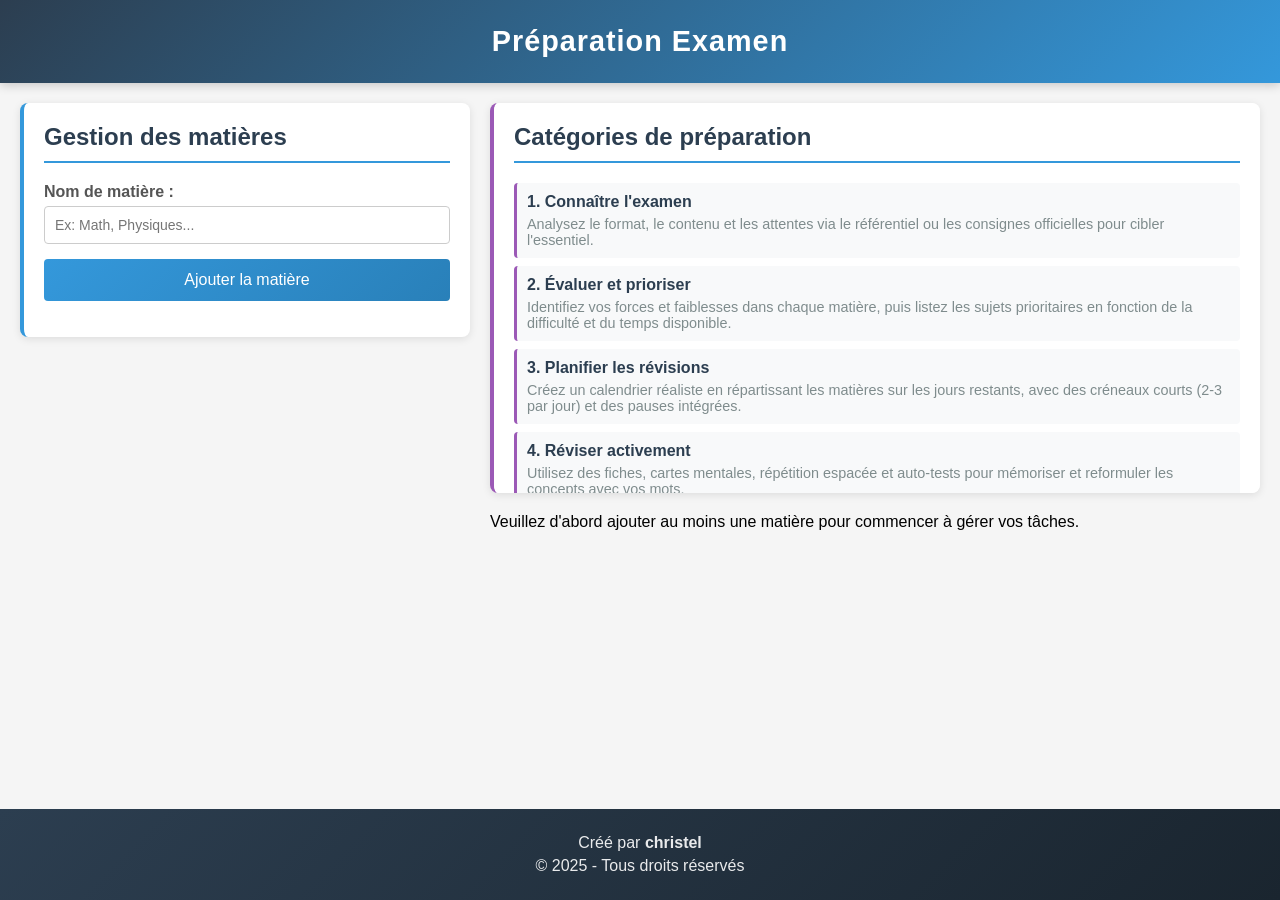
<file: index.html>
<!DOCTYPE html>
<html lang="fr">

<head>
    <meta charset="UTF-8">
    <meta name="viewport" content="width=device-width, initial-scale=1.0">
    <title>Préparation Entretien</title>
    <link rel="stylesheet" href="style.css">
</head>

<body>

    <header>
        <h1>Préparation Examen</h1>
    </header>

    <main>

        <div id="left-column">
            <section id="subject-section">
                <h2>Gestion des matières</h2>

                <form id="subject-form">
                    <div class="field">
                        <label for="subjectName">Nom de matière :</label>
                        <input type="text" id="subjectName" name="subjectName" placeholder="Ex: Math, Physiques..."
                            required>
                    </div>
                    <input type="hidden" id="editSubjectId" value="">
                    <div class="form-buttons">
                        <button type="submit" id="btn-add-subject">Ajouter la matière</button>
                        <button type="button" id="btn-cancel-subject" style="display: none;">Annuler</button>
                    </div>
                </form>

                <ul id="subject-list"></ul>
            </section>

            <section id="form-section" style="display: none;">
                <h2 id="form-title">Ajouter une tâche</h2>

                <form id="task-form">

                    <div class="field">
                        <label for="title">Nom de la tâche :</label>
                        <input type="text" id="title" name="title" placeholder="Ex: Rechercher la matière" required>
                    </div>

                    <div class="field">
                        <label for="description">Description :</label>
                        <textarea id="description" name="description"></textarea>
                    </div>

                    <div class="field">
                        <label for="taskCategory">Catégorie :</label>
                        <select id="taskCategory" name="taskCategory" required>
                            <option value="" disabled selected>-- Choisir --</option>
                        </select>
                    </div>

                    <div class="field">
                        <label for="taskSubject">Matière :</label>
                        <select id="taskSubject" name="taskSubject" required>
                            <option value="" disabled selected>-- Choisir --</option>
                        </select>
                    </div>

                    <div class="field">
                        <label for="taskStatus">Statut :</label>
                        <select id="taskStatus" name="taskStatus" required>
                            <option value="" disabled selected>-- Choisir --</option>
                        </select>
                    </div>

                    <div class="field">
                        <label for="deadline">Date limite :</label>
                        <input type="date" id="deadline" name="deadline" required>
                    </div>

                    <input type="hidden" id="editTaskId" value="">

                    <div class="form-buttons">
                        <button type="submit" id="btn-add">Ajouter la tâche</button>
                        <button type="button" id="btn-cancel" style="display: none;">Annuler</button>
                    </div>

                </form>
            </section>

        </div>

        <div id="right-column">
            <section id="category-section">
                <h2>Catégories de préparation</h2>
                <ul id="category-list"></ul>
            </section>
            <section id="sort-section" style="display: none;">
                <h2>Trier les tâches</h2>
                <label for="sort">Trier par :</label>
                <select id="sort">
                    <option value="id">Ordre d'ajout</option>
                    <option value="title">Nom (A-Z)</option>
                    <option value="deadline-asc">Date limite (plus proche)</option>
                    <option value="deadline-desc">Date limite (plus lointaine)</option>
                    <option value="urgency-desc">Urgence (plus urgent)</option>
                    <option value="urgency-asc">Urgence (moins urgent)</option>
                    <option value="status">Statut</option>
                    <option value="category">Catégorie</option>
                    <option value="subject">Matière</option>
                </select>
            </section>

            <section id="table-section" style="display: none;">
                <h2>Liste des tâches de préparation</h2>

                <table id="task-table">
                    <thead>
                        <tr>
                            <th>ID</th>
                            <th>Nom</th>
                            <th>Description</th>
                            <th>Catégorie</th>
                            <th>Matière</th>
                            <th>Date limite</th>
                            <th>Urgence</th>
                            <th>Statut</th>
                            <th>Actions</th>
                        </tr>
                    </thead>
                    <tbody id="table-body"></tbody>
                </table>
            </section>

            <section id="archived-section" style="display: none;">
                <h2 onclick="toggleArchivedTasks()" style="cursor: pointer; user-select: none;">
                    <span id="archived-toggle">▶</span> Tâches archivées
                    <span id="archived-count" class="count-badge">0</span>
                </h2>
                <div id="archived-content" style="display: none;">
                    <table id="archived-table">
                        <thead>
                            <tr>
                                <th>ID</th>
                                <th>Nom</th>
                                <th>Catégorie</th>
                                <th>Matière</th>
                                <th>Date limite</th>
                                <th>Statut</th>
                                <th>Actions</th>
                            </tr>
                        </thead>
                        <tbody id="archived-body"></tbody>
                    </table>
                </div>
            </section>

            <div id="no-subject-message">
                <p>Veuillez d'abord ajouter au moins une matière pour commencer à gérer vos tâches.</p>
            </div>

        </div>

    </main>

    <footer>
        <p>Créé par <strong>christel</strong></p>
        <p>&copy; 2025 - Tous droits réservés</p>
    </footer>

    <script src="script.js"></script>

</body>

</html>
</file>
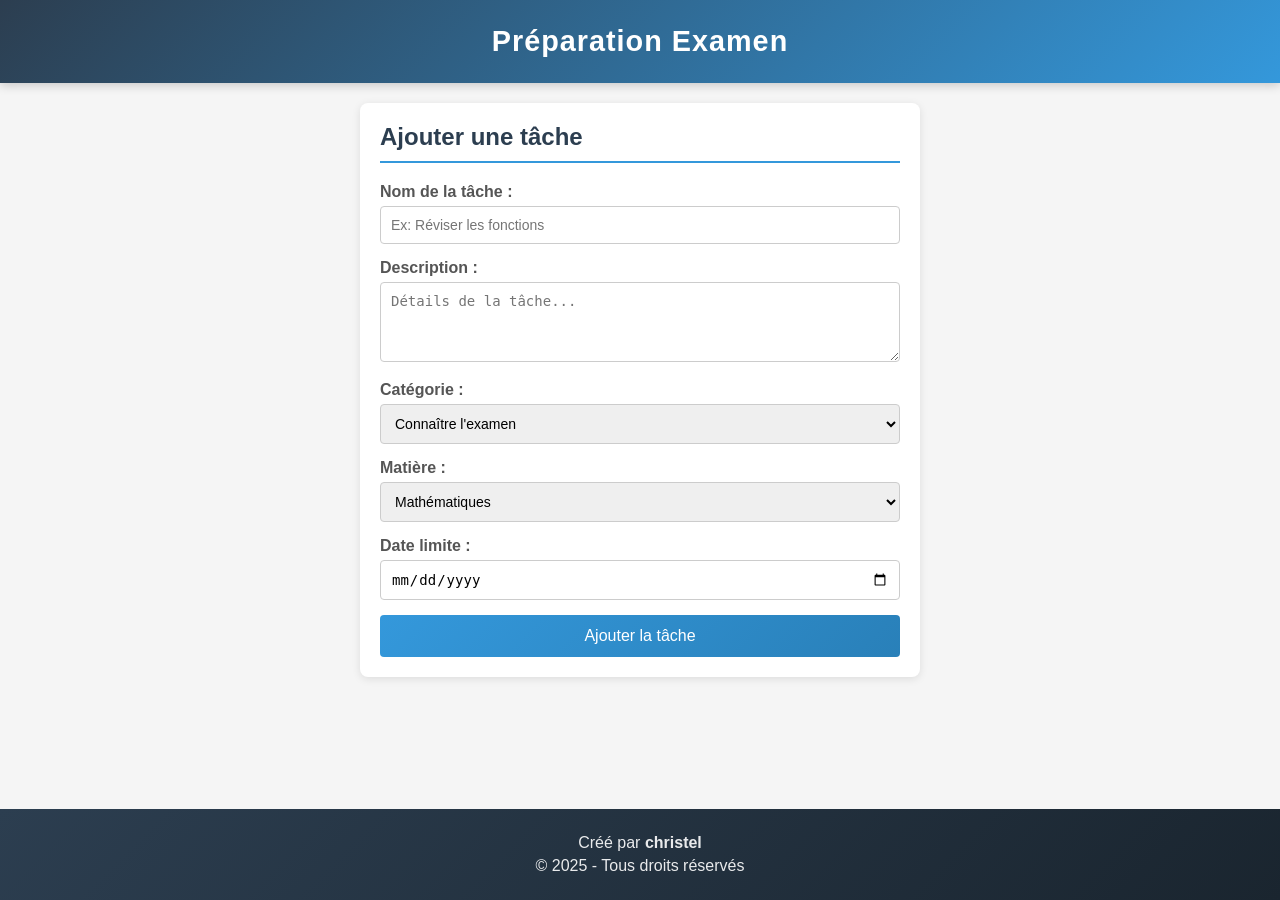
<file: Etape 2 a (correction)/index.html>
<!DOCTYPE html>
<html lang="fr">

<head>
    <meta charset="UTF-8">
    <meta name="viewport" content="width=device-width, initial-scale=1.0">
    <title>Préparation Examen - Formulaire</title>
    <link rel="stylesheet" href="style.css">
</head>

<body>

    <header>
        <h1>Préparation Examen</h1>
    </header>

    <main>
        <section id="form-section">
            <h2>Ajouter une tâche</h2>

            <form id="task-form">

                <div class="field">
                    <label for="title">Nom de la tâche :</label>
                    <input type="text" id="title" name="title" placeholder="Ex: Réviser les fonctions" required>
                </div>

                <div class="field">
                    <label for="description">Description :</label>
                    <textarea id="description" name="description" placeholder="Détails de la tâche..."></textarea>
                </div>

                <div class="field">
                    <label for="taskCategory">Catégorie :</label>
                    <select id="taskCategory" name="taskCategory" required>
                        <option value="1">Connaître l'examen</option>
                        <option value="2">Évaluer et prioriser</option>
                        <option value="3">Planifier les révisions</option>
                        <option value="4">Réviser activement</option>
                        <option value="5">S'entraîner et ajuster</option>
                    </select>
                </div>

                <div class="field">
                    <label for="taskSubject">Matière :</label>
                    <select id="taskSubject" name="taskSubject" required>
                        <option value="1">Mathématiques</option>
                        <option value="2">Physique</option>
                        <option value="3">Chimie</option>
                    </select>
                </div>

                <div class="field">
                    <label for="deadline">Date limite :</label>
                    <input type="date" id="deadline" name="deadline" required>
                </div>

                <div class="form-buttons">
                    <button type="submit">Ajouter la tâche</button>
                </div>

            </form>
        </section>
    </main>

    <footer>
        <p>Créé par <strong>christel</strong></p>
        <p>&copy; 2025 - Tous droits réservés</p>
    </footer>

</body>

</html>
</file>
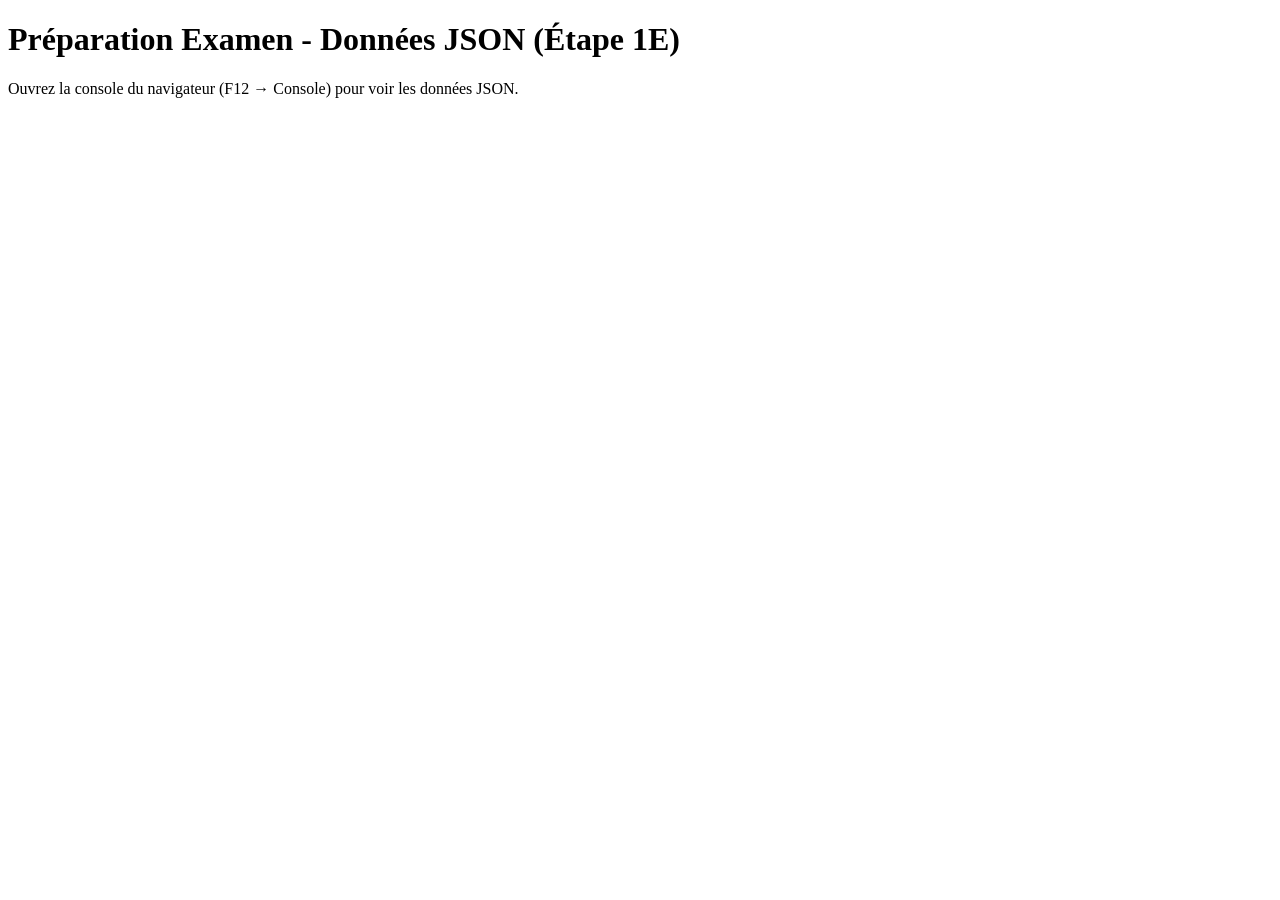
<file: etape-1E /index.html>
<!DOCTYPE html>
<html lang="fr">

<head>
    <meta charset="UTF-8">
    <meta name="viewport" content="width=device-width, initial-scale=1.0">
    <title>Préparation Examen - Données JSON</title>

    <script>
        // Étape 1E : Données JSON affectées à des variables JS

        // Liste des tâches (étape 1D)
        let listeTaches = [
            { "idTask": 1, "title": "Réviser les fonctions", "description": "Revoir les chapitres sur les fonctions dérivées", "idCategory": 4, "idSubject": 1, "idStatus": 1, "deadline": "2025-12-18" },
            { "idTask": 2, "title": "Analyser le format de l'examen", "description": "Consulter les annales et le référentiel officiel", "idCategory": 1, "idSubject": 1, "idStatus": 2, "deadline": "2025-12-15" },
            { "idTask": 3, "title": "Faire des exercices de mécanique", "description": "Résoudre 10 exercices sur la cinématique", "idCategory": 5, "idSubject": 2, "idStatus": 1, "deadline": "2025-12-20" }
        ];

        // Liste des urgences (étape 1B)
        let listeUrgences = [
            { "idUrgency": 1, "urgency": "Peu urgent", "color": "#4CAF50" },
            { "idUrgency": 2, "urgency": "Modéré", "color": "#FFC107" },
            { "idUrgency": 3, "urgency": "Urgent", "color": "#FF9800" },
            { "idUrgency": 4, "urgency": "Très urgent", "color": "#F44336" }
        ];

        // Liste des catégories (étape 1C)
        let listeCategories = [
            { "idCategory": 1, "name": "Connaître l'examen", "description": "Analysez le format, le contenu et les attentes via le référentiel ou les consignes officielles pour cibler l'essentiel." },
            { "idCategory": 2, "name": "Évaluer et prioriser", "description": "Identifiez vos forces et faiblesses dans chaque matière, puis listez les sujets prioritaires en fonction de la difficulté et du temps disponible." },
            { "idCategory": 3, "name": "Planifier les révisions", "description": "Créez un calendrier réaliste en répartissant les matières sur les jours restants, avec des créneaux courts (2-3 par jour) et des pauses intégrées." },
            { "idCategory": 4, "name": "Réviser activement", "description": "Utilisez des fiches, cartes mentales, répétition espacée et auto-tests pour mémoriser et reformuler les concepts avec vos mots." },
            { "idCategory": 5, "name": "S'entraîner et ajuster", "description": "Simulez des épreuves avec des annales, évaluez vos progrès régulièrement et adaptez le planning tout en maintenant sommeil et bien-être." }
        ];

        // Liste des matières (étape 1C)
        let listeMatieres = [
            { "idSubject": 1, "name": "Mathématiques" },
            { "idSubject": 2, "name": "Physique" },
            { "idSubject": 3, "name": "Chimie" }
        ];

        // Liste des statuts (étape 1C)
        let listeStatuts = [
            { "idStatus": 1, "status": "En attente" },
            { "idStatus": 2, "status": "En cours" },
            { "idStatus": 3, "status": "Terminée" },
            { "idStatus": 4, "status": "Annulée" }
        ];

        // Affichage dans la console
        console.log("Liste des tâches :");
        console.log(listeTaches);

        console.log("Liste des urgences :");
        console.log(listeUrgences);

        console.log("Liste des catégories :");
        console.log(listeCategories);

        console.log("Liste des matières :");
        console.log(listeMatieres);

        console.log("Liste des statuts :");
        console.log(listeStatuts);
    </script>
</head>

<body>
    <h1>Préparation Examen - Données JSON (Étape 1E)</h1>
    <p>Ouvrez la console du navigateur (F12 → Console) pour voir les données JSON.</p>
</body>

</html>
</file>
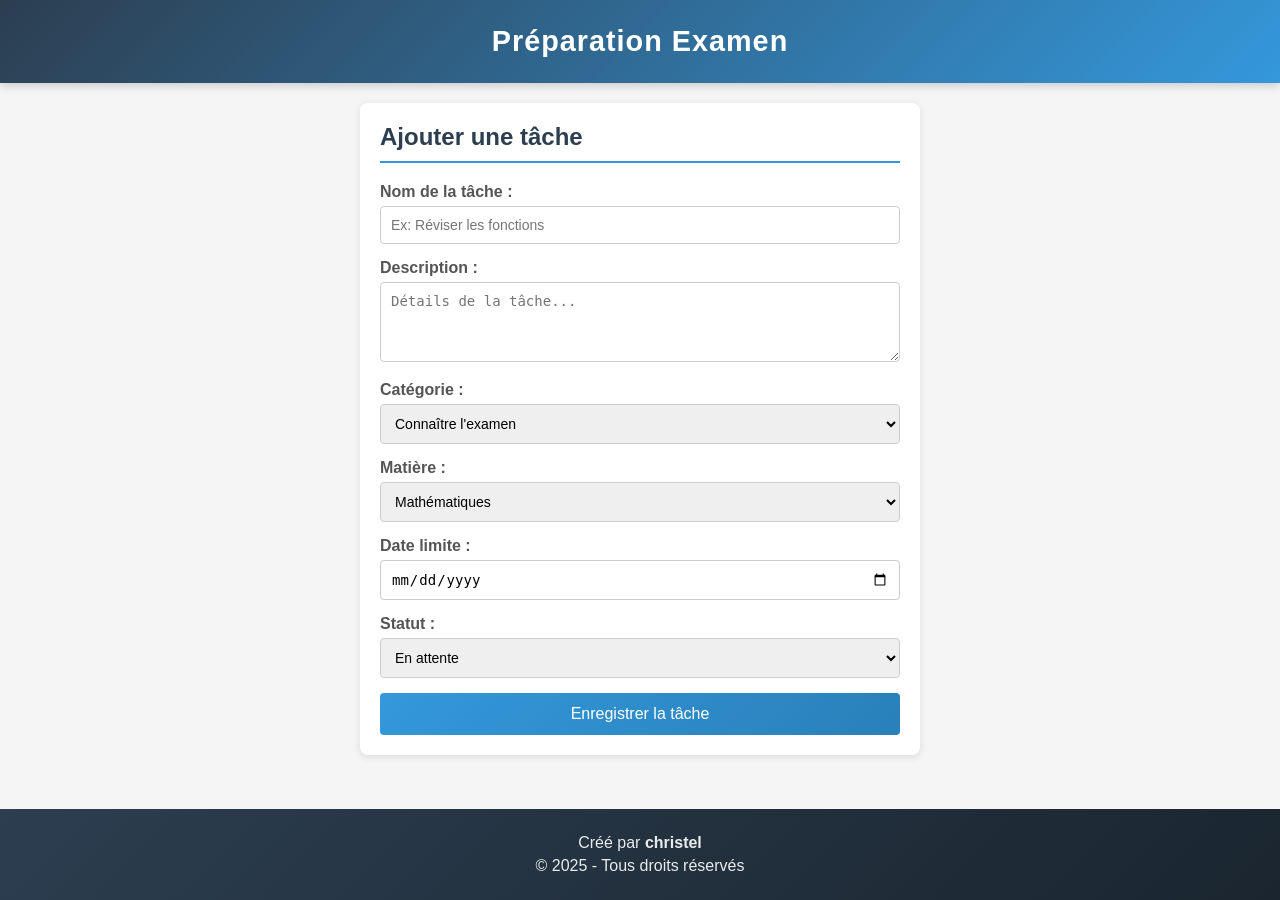
<file: etape-3a/index.html>
<!DOCTYPE html>
<html lang="fr">

<head>
    <meta charset="UTF-8">
    <meta name="viewport" content="width=device-width, initial-scale=1.0">
    <title>Préparation Examen - Formulaire Dynamique</title>
    <link rel="stylesheet" href="style.css">

    <script>
        // Données JSON des paramètres

        // Niveaux d'urgence
        let urgencies = [
            { idUrgency: 1, urgency: "Peu urgent", color: "#4CAF50" },
            { idUrgency: 2, urgency: "Modéré", color: "#FFC107" },
            { idUrgency: 3, urgency: "Urgent", color: "#FF9800" },
            { idUrgency: 4, urgency: "Très urgent", color: "#F44336" }
        ];

        // Catégories de préparation
        let categories = [
            { idCategory: 1, name: "Connaître l'examen", description: "Analysez le format, le contenu et les attentes via le référentiel ou les consignes officielles pour cibler l'essentiel." },
            { idCategory: 2, name: "Évaluer et prioriser", description: "Identifiez vos forces et faiblesses dans chaque matière, puis listez les sujets prioritaires en fonction de la difficulté et du temps disponible." },
            { idCategory: 3, name: "Planifier les révisions", description: "Créez un calendrier réaliste en répartissant les matières sur les jours restants, avec des créneaux courts (2-3 par jour) et des pauses intégrées." },
            { idCategory: 4, name: "Réviser activement", description: "Utilisez des fiches, cartes mentales, répétition espacée et auto-tests pour mémoriser et reformuler les concepts avec vos mots." },
            { idCategory: 5, name: "S'entraîner et ajuster", description: "Simulez des épreuves avec des annales, évaluez vos progrès régulièrement et adaptez le planning tout en maintenant sommeil et bien-être." }
        ];

        // Matières
        let subjects = [
            { idSubject: 1, name: "Mathématiques" },
            { idSubject: 2, name: "Physique" },
            { idSubject: 3, name: "Chimie" }
        ];

        // Statuts
        let statuses = [
            { idStatus: 1, status: "En attente" },
            { idStatus: 2, status: "En cours" },
            { idStatus: 3, status: "Terminée" },
            { idStatus: 4, status: "Annulée" }
        ];

        // Fonction pour générer dynamiquement les options du select des catégories
        function refreshCategorySelect() {
            let select = document.getElementById("taskCategory");
            select.innerHTML = "";
            for (let i = 0; i < categories.length; i++) {
                let option = document.createElement("option");
                option.value = categories[i].idCategory;
                option.textContent = categories[i].name;
                select.appendChild(option);
            }
        }

        // Fonction pour générer dynamiquement les options du select des matières
        function refreshSubjectSelect() {
            let select = document.getElementById("taskSubject");
            select.innerHTML = "";
            for (let i = 0; i < subjects.length; i++) {
                let option = document.createElement("option");
                option.value = subjects[i].idSubject;
                option.textContent = subjects[i].name;
                select.appendChild(option);
            }
        }

        // Fonction pour générer dynamiquement les options du select des statuts
        function refreshStatusSelect() {
            let select = document.getElementById("taskStatus");
            select.innerHTML = "";
            for (let i = 0; i < statuses.length; i++) {
                let option = document.createElement("option");
                option.value = statuses[i].idStatus;
                option.textContent = statuses[i].status;
                select.appendChild(option);
            }
        }

        // Exécution au chargement du document
        document.onreadystatechange = function () {
            if (document.readyState === "complete") {
                refreshCategorySelect();
                refreshSubjectSelect();
                refreshStatusSelect();
            }
        };
    </script>
</head>

<body>

    <header>
        <h1>Préparation Examen</h1>
    </header>

    <main>
        <section id="form-section">
            <h2>Ajouter une tâche</h2>

            <form id="task-form">

                <div class="field">
                    <label for="title">Nom de la tâche :</label>
                    <input type="text" id="title" name="title" placeholder="Ex: Réviser les fonctions" required>
                </div>

                <div class="field">
                    <label for="description">Description :</label>
                    <textarea id="description" name="description" placeholder="Détails de la tâche..."></textarea>
                </div>

                <div class="field">
                    <label for="taskCategory">Catégorie :</label>
                    <select id="taskCategory" name="taskCategory" required>
                        <!-- Options générées dynamiquement par JavaScript -->
                    </select>
                </div>

                <div class="field">
                    <label for="taskSubject">Matière :</label>
                    <select id="taskSubject" name="taskSubject" required>
                        <!-- Options générées dynamiquement par JavaScript -->
                    </select>
                </div>

                <div class="field">
                    <label for="deadline">Date limite :</label>
                    <input type="date" id="deadline" name="deadline" required>
                </div>

                <div class="field">
                    <label for="taskStatus">Statut :</label>
                    <select id="taskStatus" name="taskStatus" required>
                        <!-- Options générées dynamiquement par JavaScript -->
                    </select>
                </div>

                <div class="form-buttons">
                    <button type="button">Enregistrer la tâche</button>
                </div>

            </form>
        </section>
    </main>

    <footer>
        <p>Créé par <strong>christel</strong></p>
        <p>&copy; 2025 - Tous droits réservés</p>
    </footer>

</body>

</html>
</file>
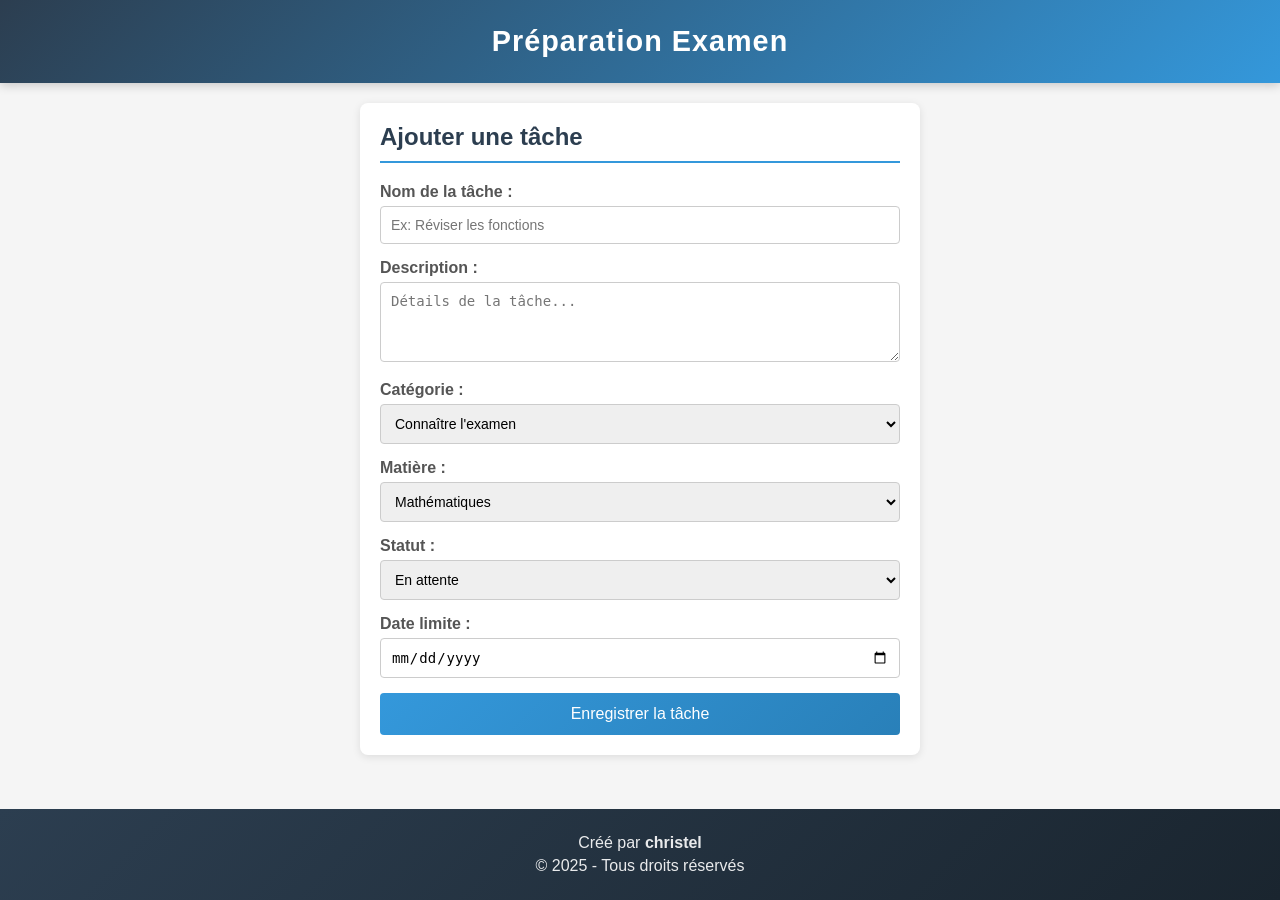
<file: etape-3b/index.html>
<!DOCTYPE html>
<html lang="fr">

<head>
    <meta charset="UTF-8">
    <meta name="viewport" content="width=device-width, initial-scale=1.0">
    <title>Préparation Examen - Enregistrement localStorage</title>
    <link rel="stylesheet" href="style.css">

    <script>
        // Données JSON des paramètres

        // Catégories de préparation
        let categories = [
            { idCategory: 1, name: "Connaître l'examen" },
            { idCategory: 2, name: "Évaluer et prioriser" },
            { idCategory: 3, name: "Planifier les révisions" },
            { idCategory: 4, name: "Réviser activement" },
            { idCategory: 5, name: "S'entraîner et ajuster" }
        ];

        // Matières
        let subjects = [
            { idSubject: 1, name: "Mathématiques" },
            { idSubject: 2, name: "Physique" },
            { idSubject: 3, name: "Chimie" }
        ];

        // Statuts
        let statuses = [
            { idStatus: 1, status: "En attente" },
            { idStatus: 2, status: "En cours" },
            { idStatus: 3, status: "Terminée" },
            { idStatus: 4, status: "Annulée" }
        ];

        // Fonction pour générer dynamiquement les options du select des catégories
        function refreshCategorySelect() {
            let select = document.getElementById("taskCategory");
            select.innerHTML = "";
            for (let i = 0; i < categories.length; i++) {
                let option = document.createElement("option");
                option.value = categories[i].idCategory;
                option.textContent = categories[i].name;
                select.appendChild(option);
            }
        }

        // Fonction pour générer dynamiquement les options du select des matières
        function refreshSubjectSelect() {
            let select = document.getElementById("taskSubject");
            select.innerHTML = "";
            for (let i = 0; i < subjects.length; i++) {
                let option = document.createElement("option");
                option.value = subjects[i].idSubject;
                option.textContent = subjects[i].name;
                select.appendChild(option);
            }
        }

        // Fonction pour générer dynamiquement les options du select des statuts
        function refreshStatusSelect() {
            let select = document.getElementById("taskStatus");
            select.innerHTML = "";
            for (let i = 0; i < statuses.length; i++) {
                let option = document.createElement("option");
                option.value = statuses[i].idStatus;
                option.textContent = statuses[i].status;
                select.appendChild(option);
            }
        }

        // Fonction saveTask() - Enregistrement d'une tâche dans le localStorage
        function saveTask() {
            // Lecture des champs du formulaire
            let title = document.getElementById("title").value;
            let description = document.getElementById("description").value;
            let idCategory = document.getElementById("taskCategory").value;
            let idSubject = document.getElementById("taskSubject").value;
            let idStatus = document.getElementById("taskStatus").value;
            let deadline = document.getElementById("deadline").value;

            // Vérification des champs obligatoires
            let form = document.getElementById("task-form");
            if (!form.checkValidity()) {
                form.reportValidity();
                return;
            }

            // Initialiser la liste des tâches
            let taskList = [];

            // Vérifier si des tâches existent déjà dans le localStorage
            let storedTasks = localStorage.getItem("tasks");
            if (storedTasks) {
                taskList = JSON.parse(storedTasks);
            }

            // Créer l'identifiant de la nouvelle tâche (max ID + 1)
            let newId = 1;
            for (let i = 0; i < taskList.length; i++) {
                if (taskList[i].idTask >= newId) {
                    newId = taskList[i].idTask + 1;
                }
            }

            // Créer la nouvelle tâche au format JSON
            let newTask = {
                idTask: newId,
                title: title,
                description: description,
                idCategory: parseInt(idCategory),
                idSubject: parseInt(idSubject),
                idStatus: parseInt(idStatus),
                deadline: deadline
            };

            // Afficher dans la console pour vérification
            console.log("Nouvelle tâche créée :");
            console.log(newTask);

            // Ajouter la tâche à la liste avec push()
            taskList.push(newTask);

            // Enregistrer la liste dans le localStorage avec stringify()
            localStorage.setItem("tasks", JSON.stringify(taskList));

            console.log("Liste des tâches enregistrée :");
            console.log(taskList);

            // Réinitialiser le formulaire
            form.reset();

            alert("Tâche enregistrée avec succès ! Consultez le localStorage dans les outils de développement (F12 → Application → Storage → localStorage).");
        }

        // Exécution au chargement du document
        document.onreadystatechange = function () {
            if (document.readyState === "complete") {
                refreshCategorySelect();
                refreshSubjectSelect();
                refreshStatusSelect();
            }
        };
    </script>
</head>

<body>

    <header>
        <h1>Préparation Examen</h1>
    </header>

    <main>
        <section id="form-section">
            <h2>Ajouter une tâche</h2>

            <form id="task-form">

                <div class="field">
                    <label for="title">Nom de la tâche :</label>
                    <input type="text" id="title" name="title" placeholder="Ex: Réviser les fonctions" required>
                </div>

                <div class="field">
                    <label for="description">Description :</label>
                    <textarea id="description" name="description" placeholder="Détails de la tâche..."></textarea>
                </div>

                <div class="field">
                    <label for="taskCategory">Catégorie :</label>
                    <select id="taskCategory" name="taskCategory" required>
                        <!-- Options générées dynamiquement par JavaScript -->
                    </select>
                </div>

                <div class="field">
                    <label for="taskSubject">Matière :</label>
                    <select id="taskSubject" name="taskSubject" required>
                        <!-- Options générées dynamiquement par JavaScript -->
                    </select>
                </div>

                <div class="field">
                    <label for="taskStatus">Statut :</label>
                    <select id="taskStatus" name="taskStatus" required>
                        <!-- Options générées dynamiquement par JavaScript -->
                    </select>
                </div>

                <div class="field">
                    <label for="deadline">Date limite :</label>
                    <input type="date" id="deadline" name="deadline" required>
                </div>

                <div class="form-buttons">
                    <button type="button" onclick="saveTask()">Enregistrer la tâche</button>
                </div>

            </form>
        </section>

    </main>

    <footer>
        <p>Créé par <strong>christel</strong></p>
        <p>&copy; 2025 - Tous droits réservés</p>
    </footer>

</body>

</html>
</file>
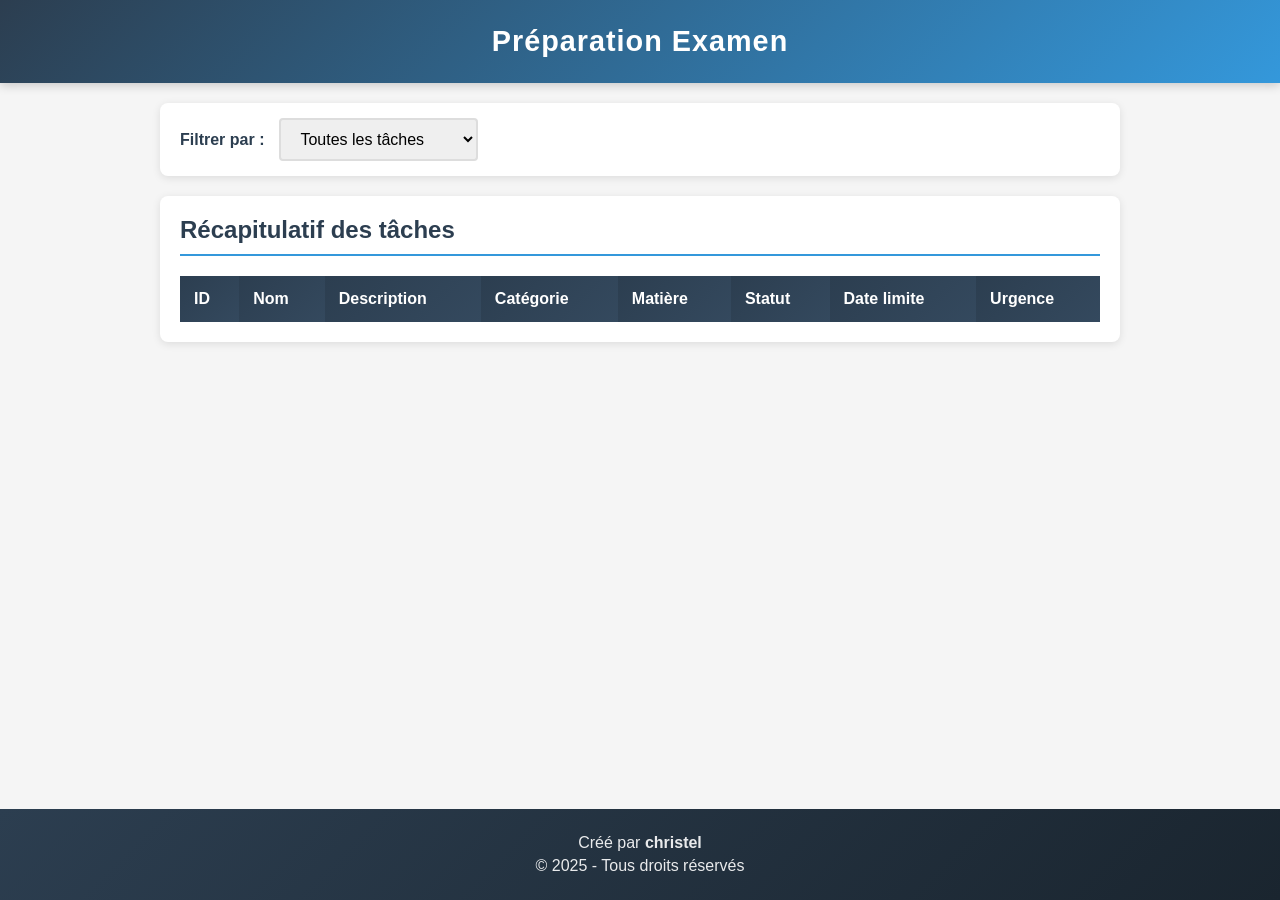
<file: etape-3c/index.html>
<!DOCTYPE html>
<html lang="fr">

<head>
    <meta charset="UTF-8">
    <meta name="viewport" content="width=device-width, initial-scale=1.0">
    <title>Préparation Examen - Récapitulatif des Tâches</title>
    <link rel="stylesheet" href="style.css">

    <script>
        // Données JSON des paramètres

        // Catégories de préparation
        let categories = [
            { idCategory: 1, name: "Connaître l'examen" },
            { idCategory: 2, name: "Évaluer et prioriser" },
            { idCategory: 3, name: "Planifier les révisions" },
            { idCategory: 4, name: "Réviser activement" },
            { idCategory: 5, name: "S'entraîner et ajuster" }
        ];

        // Matières
        let subjects = [
            { idSubject: 1, name: "Mathématiques" },
            { idSubject: 2, name: "Physique" },
            { idSubject: 3, name: "Chimie" }
        ];

        // Niveaux d'urgence
        let urgencies = [
            { idUrgency: 1, urgency: "Peu urgent", color: "#4CAF50" },
            { idUrgency: 2, urgency: "Modéré", color: "#FFC107" },
            { idUrgency: 3, urgency: "Urgent", color: "#FF9800" },
            { idUrgency: 4, urgency: "Très urgent", color: "#F44336" }
        ];

        // Statuts
        let statuses = [
            { idStatus: 1, status: "En attente" },
            { idStatus: 2, status: "En cours" },
            { idStatus: 3, status: "Terminée" },
            { idStatus: 4, status: "Annulée" }
        ];

        // Variable globale pour la liste des tâches
        let taskList = [];

        // Fonction pour trouver le nom de la catégorie par son id
        function findCategory(id) {
            let found = categories.find(element => element.idCategory == id);
            if (found) {
                return found.name;
            }
            return "Non catégorisée";
        }

        // Fonction pour trouver le nom de la matière par son id
        function findSubject(id) {
            let found = subjects.find(element => element.idSubject == id);
            if (found) {
                return found.name;
            }
            return "Inconnue";
        }

        // Fonction pour trouver le statut par son id
        function findStatus(id) {
            let found = statuses.find(element => element.idStatus == id);
            if (found) {
                return found.status;
            }
            return "Inconnu";
        }

        // Fonction pour calculer l'urgence selon la date limite
        function calculateUrgency(deadline) {
            let today = new Date();
            today.setHours(0, 0, 0, 0);
            let deadlineDate = new Date(deadline);
            let diffTime = deadlineDate - today;
            let diffDays = Math.ceil(diffTime / (1000 * 60 * 60 * 24));

            if (diffDays <= 2) return 4;
            if (diffDays <= 4) return 3;
            if (diffDays <= 6) return 2;
            return 1;
        }

        // Fonction pour trouver l'urgence par son id
        function findUrgency(id) {
            let found = urgencies.find(element => element.idUrgency == id);
            if (found) {
                return found;
            }
            return { urgency: "Inconnue", color: "#999" };
        }

        // Fonction pour formater la date
        function formatDate(dateStr) {
            let date = new Date(dateStr);
            return date.toLocaleDateString("fr-FR", {
                day: "numeric",
                month: "long",
                year: "numeric"
            });
        }

        // Fonction pour filtrer les tâches selon un critère
        function filterTasks(criteria) {
            let filteredTasks = taskList;

            if (criteria === "all") {
                filteredTasks = taskList;
            } else if (criteria === "urgent") {
                filteredTasks = taskList.filter(function (task) {
                    let urgencyId = calculateUrgency(task.deadline);
                    return urgencyId >= 3; // Urgent ou Très urgent
                });
            } else if (criteria === "pending") {
                filteredTasks = taskList.filter(function (task) {
                    return task.idStatus === 1; // En attente
                });
            } else if (criteria === "inprogress") {
                filteredTasks = taskList.filter(function (task) {
                    return task.idStatus === 2; // En cours
                });
            } else if (criteria === "completed") {
                filteredTasks = taskList.filter(function (task) {
                    return task.idStatus === 3 || task.idStatus === 4; // Terminée ou Annulée
                });
            }

            displayTasks(filteredTasks);
        }

        // Fonction pour afficher les tâches dans le tableau HTML
        function displayTasks(tasks) {
            let tbody = document.getElementById("table-body");
            tbody.innerHTML = "";
            let htmlContent = "";

            tasks.forEach(function (task) {
                let urgencyId = calculateUrgency(task.deadline);
                let urgencyInfo = findUrgency(urgencyId);

                htmlContent += `
                    <tr>
                        <td>${task.idTask}</td>
                        <td>${task.title}</td>
                        <td>${task.description}</td>
                        <td>${findCategory(task.idCategory)}</td>
                        <td>${findSubject(task.idSubject)}</td>
                        <td>${findStatus(task.idStatus)}</td>
                        <td>${formatDate(task.deadline)}</td>
                        <td><span class="urgency-badge" style="background-color: ${urgencyInfo.color}">${urgencyInfo.urgency}</span></td>
                    </tr>
                `;
            });

            tbody.insertAdjacentHTML("beforeend", htmlContent);
        }

        // Exécution au chargement du document
        document.onreadystatechange = function () {
            if (document.readyState === "complete") {
                // Lecture des tâches depuis le localStorage
                let storedTasks = localStorage.getItem("tasks");
                if (storedTasks) {
                    taskList = JSON.parse(storedTasks);
                }

                console.log("Tâches récupérées du localStorage :");
                console.log(taskList);

                // Afficher les tâches dans le tableau
                displayTasks(taskList);

                // Initialiser le filtre
                document.getElementById("filter").addEventListener("change", function () {
                    filterTasks(this.value);
                });
            }
        };
    </script>
</head>

<body>

    <header>
        <h1>Préparation Examen</h1>
    </header>

    <main>
        <section id="filter-section">
            <label for="filter">Filtrer par :</label>
            <select id="filter">
                <option value="all">Toutes les tâches</option>
                <option value="urgent">Tâches urgentes</option>
                <option value="pending">En attente</option>
                <option value="inprogress">En cours</option>
                <option value="completed">Terminées/Annulées</option>
            </select>
        </section>

        <section id="table-section">
            <h2>Récapitulatif des tâches</h2>

            <table id="task-table">
                <thead>
                    <tr>
                        <th>ID</th>
                        <th>Nom</th>
                        <th>Description</th>
                        <th>Catégorie</th>
                        <th>Matière</th>
                        <th>Statut</th>
                        <th>Date limite</th>
                        <th>Urgence</th>
                    </tr>
                </thead>
                <tbody id="table-body">
                    <!-- Lignes générées dynamiquement par JavaScript -->
                </tbody>
            </table>
        </section>
    </main>

    <footer>
        <p>Créé par <strong>christel</strong></p>
        <p>&copy; 2025 - Tous droits réservés</p>
    </footer>

</body>

</html>
</file>
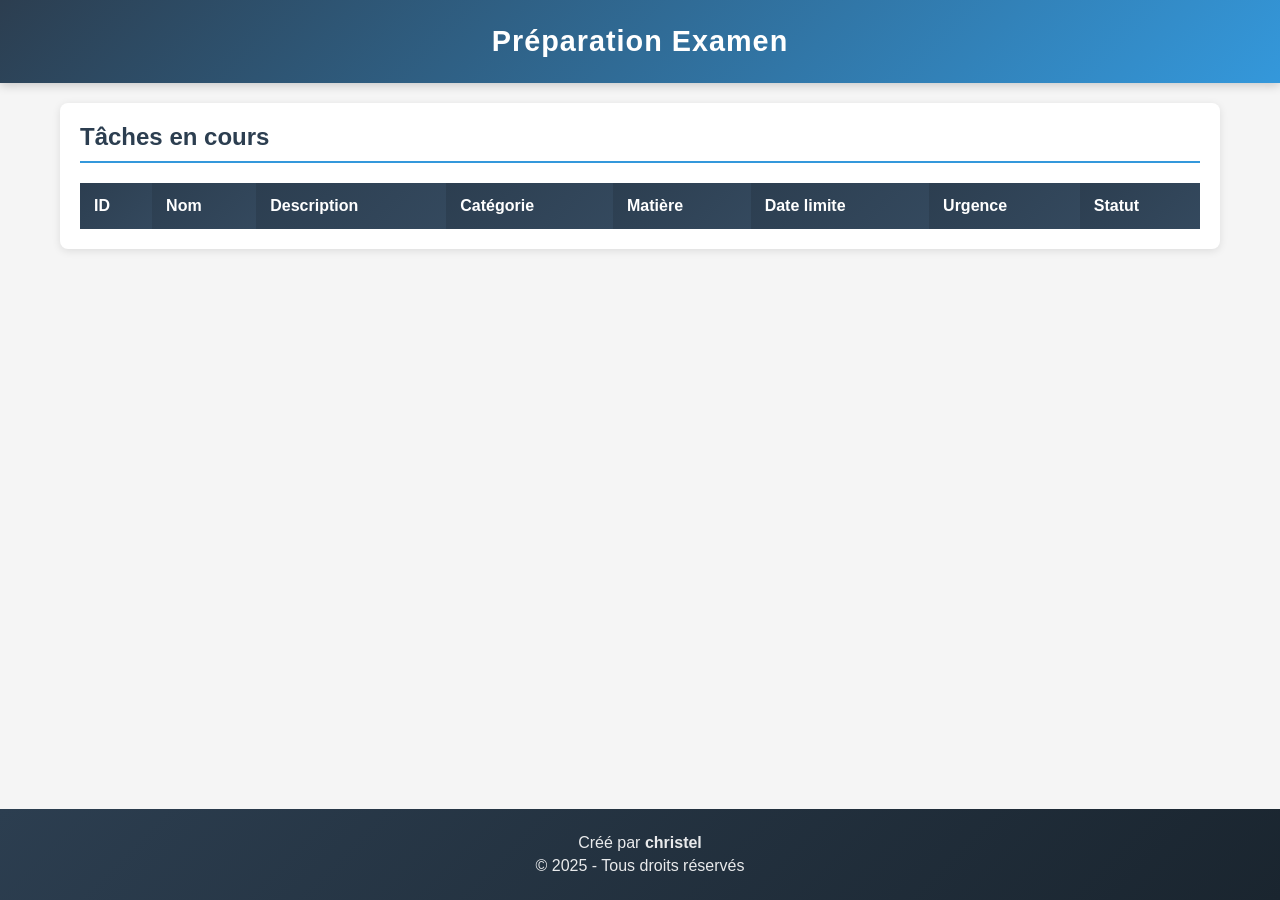
<file: etape-3d/index.html>
<!DOCTYPE html>
<html lang="fr">

<head>
    <meta charset="UTF-8">
    <meta name="viewport" content="width=device-width, initial-scale=1.0">
    <title>Préparation Examen - Gestion des Tâches</title>
    <link rel="stylesheet" href="style.css">

    <script>
        // Données JSON des paramètres

        // Catégories de préparation
        let categories = [
            { idCategory: 1, name: "Connaître l'examen" },
            { idCategory: 2, name: "Évaluer et prioriser" },
            { idCategory: 3, name: "Planifier les révisions" },
            { idCategory: 4, name: "Réviser activement" },
            { idCategory: 5, name: "S'entraîner et ajuster" }
        ];

        // Matières
        let subjects = [
            { idSubject: 1, name: "Mathématiques" },
            { idSubject: 2, name: "Physique" },
            { idSubject: 3, name: "Chimie" }
        ];

        // Niveaux d'urgence
        let urgencies = [
            { idUrgency: 1, urgency: "Peu urgent", color: "#4CAF50" },
            { idUrgency: 2, urgency: "Modéré", color: "#FFC107" },
            { idUrgency: 3, urgency: "Urgent", color: "#FF9800" },
            { idUrgency: 4, urgency: "Très urgent", color: "#F44336" }
        ];

        // Statuts possibles pour une tâche
        let statuses = [
            { idStatus: 1, status: "En attente", color: "#95a5a6" },
            { idStatus: 2, status: "En cours", color: "#3498db" },
            { idStatus: 3, status: "Terminée", color: "#27ae60" },
            { idStatus: 4, status: "Annulée", color: "#e74c3c" }
        ];

        // Variable globale pour la liste des tâches
        let taskList = [];

        // Fonction pour trouver le nom de la catégorie par son id
        function findCategory(id) {
            let found = categories.find(element => element.idCategory == id);
            if (found) {
                return found.name;
            }
            return "Non catégorisée";
        }

        // Fonction pour trouver le nom de la matière par son id
        function findSubject(id) {
            let found = subjects.find(element => element.idSubject == id);
            if (found) {
                return found.name;
            }
            return "Inconnue";
        }

        // Fonction pour calculer l'urgence selon la date limite
        function calculateUrgency(deadline) {
            let today = new Date();
            today.setHours(0, 0, 0, 0);
            let deadlineDate = new Date(deadline);
            let diffTime = deadlineDate - today;
            let diffDays = Math.ceil(diffTime / (1000 * 60 * 60 * 24));

            if (diffDays <= 2) return 4;
            if (diffDays <= 4) return 3;
            if (diffDays <= 6) return 2;
            return 1;
        }

        // Fonction pour trouver l'urgence par son id
        function findUrgency(id) {
            let found = urgencies.find(element => element.idUrgency == id);
            if (found) {
                return found;
            }
            return { urgency: "Inconnue", color: "#999" };
        }

        // Fonction pour formater la date
        function formatDate(dateStr) {
            let date = new Date(dateStr);
            return date.toLocaleDateString("fr-FR", {
                day: "numeric",
                month: "long",
                year: "numeric"
            });
        }

        // Fonction pour changer le statut d'une tâche
        function updateStatus(taskId, newStatusId) {
            // Relire le localStorage pour avoir la version la plus récente
            let storedTasks = localStorage.getItem("tasks");
            if (storedTasks) {
                taskList = JSON.parse(storedTasks);
            }

            // Trouver la tâche par son ID
            let task = taskList.find(element => element.idTask == taskId);
            if (task) {
                // Mettre à jour le statut
                task.idStatus = newStatusId;

                // Si le statut est "Terminée" (3), marquer comme completed
                if (newStatusId == 3) {
                    task.completed = true;
                } else if (newStatusId == 4) {
                    // Si annulée, aussi marquer comme completed pour l'archivage
                    task.completed = true;
                } else {
                    task.completed = false;
                }

                // Enregistrer dans le localStorage
                localStorage.setItem("tasks", JSON.stringify(taskList));

                // Rafraîchir l'affichage
                displayTasks();
            }
        }

        // Fonction pour générer les boutons de statut
        function generateStatusButtons(task) {
            let currentStatusId = task.idStatus || 1;
            let buttons = "";

            statuses.forEach(function (status) {
                let isActive = (status.idStatus == currentStatusId);
                let activeClass = isActive ? "active" : "";
                let disabledAttr = isActive ? "disabled" : "";

                buttons += `<button 
                    type="button" 
                    class="btn-status ${activeClass}" 
                    style="background-color: ${status.color}"
                    ${disabledAttr}
                    onclick="updateStatus(${task.idTask}, ${status.idStatus})"
                    data-taskid="${task.idTask}"
                    data-status="${status.idStatus}"
                >${status.status}</button>`;
            });

            return buttons;
        }

        // Fonction pour afficher les tâches dans le tableau HTML
        function displayTasks() {
            let tbody = document.getElementById("table-body");
            tbody.innerHTML = "";

            // Filtrer pour ne pas afficher les tâches terminées ou annulées
            let activeTasks = taskList.filter(function (task) {
                return !task.completed;
            });

            activeTasks.forEach(function (task) {
                let urgencyId = calculateUrgency(task.deadline);
                let urgencyInfo = findUrgency(urgencyId);

                let row = `
                    <tr>
                        <td data-label="ID">${task.idTask}</td>
                        <td data-label="Nom">${task.title}</td>
                        <td data-label="Description">${task.description}</td>
                        <td data-label="Catégorie">${findCategory(task.idCategory)}</td>
                        <td data-label="Matière">${findSubject(task.idSubject)}</td>
                        <td data-label="Date limite">${formatDate(task.deadline)}</td>
                        <td data-label="Urgence"><span class="urgency-badge" style="background-color: ${urgencyInfo.color}">${urgencyInfo.urgency}</span></td>
                        <td data-label="Statut" class="status-buttons">${generateStatusButtons(task)}</td>
                    </tr>
                `;
                tbody.insertAdjacentHTML("beforeend", row);
            });
        }

        // Fonction pour afficher les tâches archivées (terminées/annulées)
        function displayArchivedTasks() {
            let tbody = document.getElementById("archived-body");
            tbody.innerHTML = "";

            let archivedTasks = taskList.filter(function (task) {
                return task.completed;
            });

            // Mettre à jour le compteur
            let countBadge = document.getElementById("archived-count");
            if (countBadge) {
                countBadge.textContent = archivedTasks.length;
            }

            // Masquer la section si aucune tâche archivée
            let archivedSection = document.getElementById("archived-section");
            if (archivedSection) {
                archivedSection.style.display = archivedTasks.length > 0 ? "block" : "none";
            }

            archivedTasks.forEach(function (task) {
                let statusInfo = statuses.find(s => s.idStatus == task.idStatus) || { status: "Terminée", color: "#27ae60" };

                let row = `
                    <tr>
                        <td data-label="ID">${task.idTask}</td>
                        <td data-label="Nom">${task.title}</td>
                        <td data-label="Catégorie">${findCategory(task.idCategory)}</td>
                        <td data-label="Matière">${findSubject(task.idSubject)}</td>
                        <td data-label="Statut"><span class="status-badge" style="background-color: ${statusInfo.color}">${statusInfo.status}</span></td>
                    </tr>
                `;
                tbody.insertAdjacentHTML("beforeend", row);
            });
        }

        // Fonction pour basculer l'affichage des tâches archivées
        function toggleArchivedTasks() {
            let content = document.getElementById("archived-content");
            let toggle = document.getElementById("archived-toggle");

            if (content.style.display === "none" || content.style.display === "") {
                content.style.display = "block";
                toggle.textContent = "▼";
            } else {
                content.style.display = "none";
                toggle.textContent = "▶";
            }
        }

        // Exécution au chargement du document
        document.onreadystatechange = function () {
            if (document.readyState === "complete") {
                // Lecture des tâches depuis le localStorage
                let storedTasks = localStorage.getItem("tasks");
                if (storedTasks) {
                    taskList = JSON.parse(storedTasks);
                }

                console.log("Tâches récupérées du localStorage :");
                console.log(taskList);

                // Afficher les tâches
                displayTasks();
                displayArchivedTasks();
            }
        };
    </script>
</head>

<body>

    <header>
        <h1>Préparation Examen</h1>
    </header>

    <main>
        <section id="table-section">
            <h2>Tâches en cours</h2>

            <table id="task-table">
                <thead>
                    <tr>
                        <th>ID</th>
                        <th>Nom</th>
                        <th>Description</th>
                        <th>Catégorie</th>
                        <th>Matière</th>
                        <th>Date limite</th>
                        <th>Urgence</th>
                        <th>Statut</th>
                    </tr>
                </thead>
                <tbody id="table-body">
                    <!-- Lignes générées dynamiquement par JavaScript -->
                </tbody>
            </table>
        </section>

        <section id="archived-section" style="display: none;">
            <h2 onclick="toggleArchivedTasks()" style="cursor: pointer; user-select: none;">
                <span id="archived-toggle">▶</span> Tâches archivées
                <span id="archived-count" class="count-badge">0</span>
            </h2>
            <div id="archived-content" style="display: none;">
                <table id="archived-table">
                    <thead>
                        <tr>
                            <th>ID</th>
                            <th>Nom</th>
                            <th>Catégorie</th>
                            <th>Matière</th>
                            <th>Statut</th>
                        </tr>
                    </thead>
                    <tbody id="archived-body">
                        <!-- Lignes générées dynamiquement par JavaScript -->
                    </tbody>
                </table>
            </div>
        </section>
    </main>

    <footer>
        <p>Créé par <strong>christel</strong></p>
        <p>&copy; 2025 - Tous droits réservés</p>
    </footer>

</body>

</html>
</file>
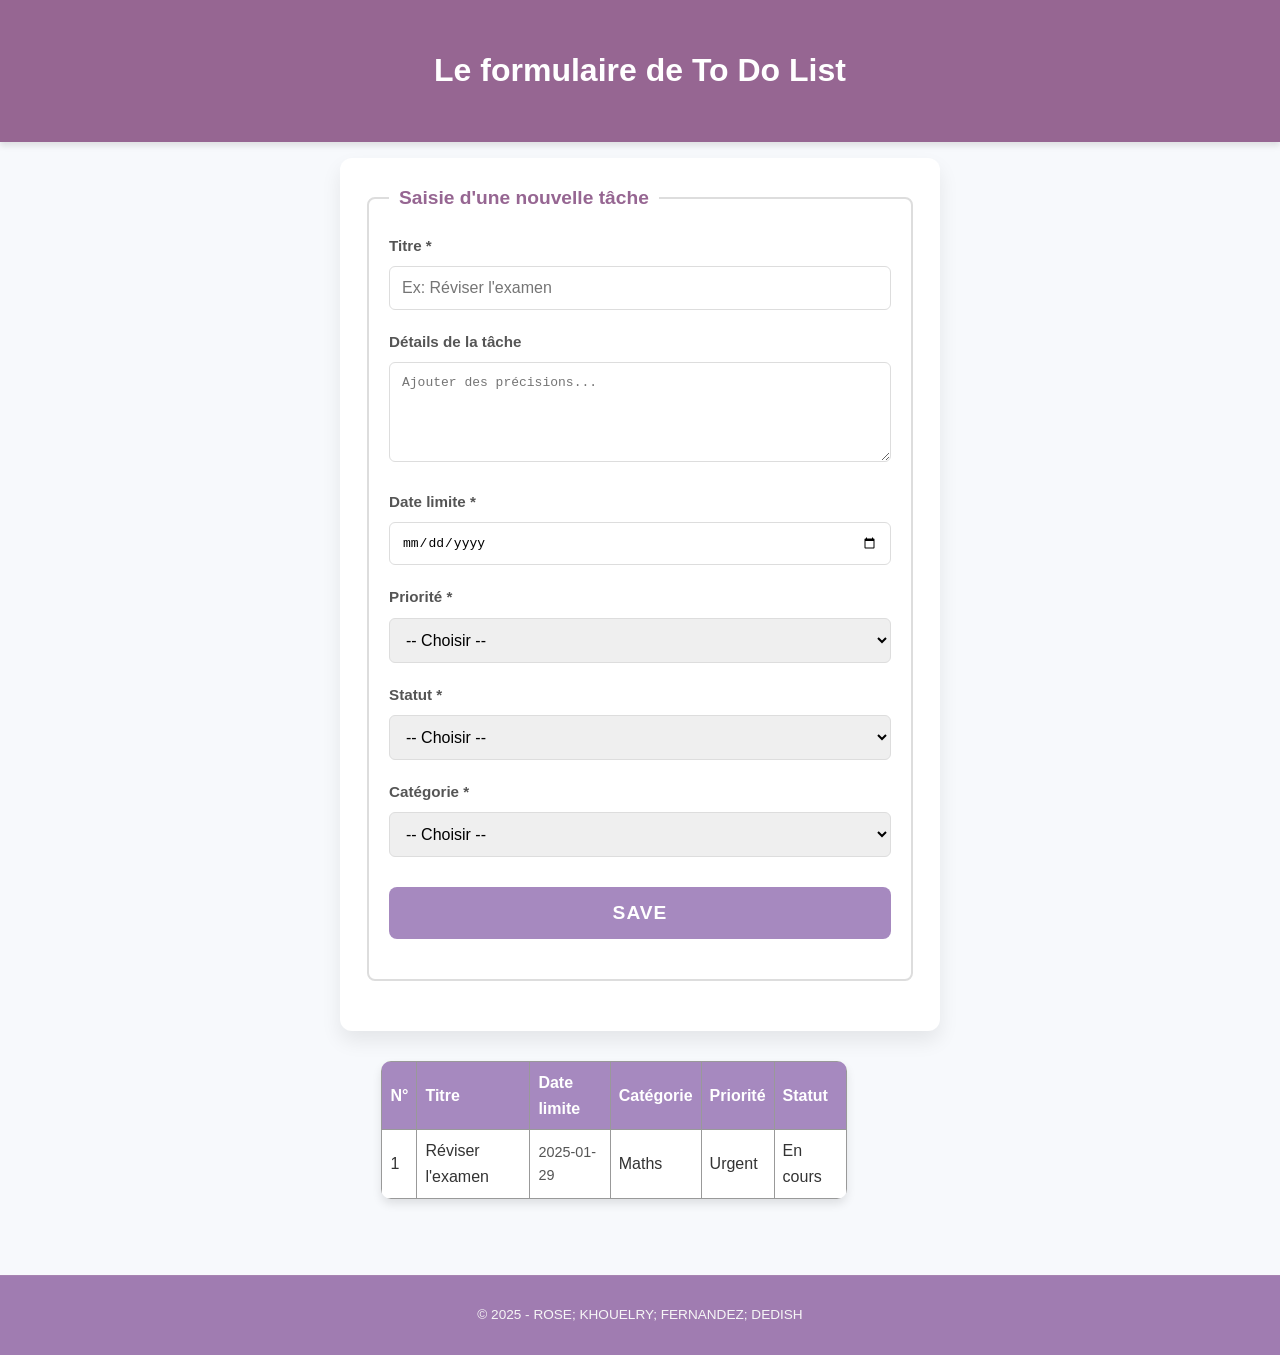
<file: Etape 2b ou 3.html>
<!DOCTYPE html>
<html lang="fr">
<head>
  <meta charset="UTF-8">
  <meta name="viewport" content="width=device-width, initial-scale=1.0">
  <title>To Do List _ Saisie de Tâche</title>

  <style>
:root { 
  --couleur-primaire: #966692; 
  --couleur-secondaire: #a689bf; 
  --couleur-fond: #f7f9fc; 
  --couleur-texte: #333; 
  --couleur-bordure: #ddd; 
} 

body { 
  font-family: 'Segoe UI', Tahoma, Geneva, Verdana, sans-serif; 
  margin: 0; 
  padding: 0; 
  background-color: var(--couleur-fond); 
  color: var(--couleur-texte); 
  line-height: 1.6; 
} 

header { 
  background-color: var(--couleur-primaire); 
  color: white; 
  padding: 1.5rem 0; 
  text-align: center; 
  box-shadow: 0 4px 6px rgba(0, 0, 0, 0.1); 
} 

main { 
  padding: 1rem; 
  display: flex; 
  flex-direction: column;
  align-items: center;
} 

.formulaire-saisie { 
  width: 100%; 
  max-width: 550px; 
  background-color: white; 
  padding: 25px; 
  border-radius: 12px; 
  box-shadow: 0 10px 20px rgba(0, 0, 0, 0.08); 
  margin-bottom: 30px;
} 

fieldset { 
  border: 2px solid var(--couleur-bordure); 
  padding: 20px; 
  margin-bottom: 25px; 
  border-radius: 8px; 
} 

legend { 
  font-weight: 700; 
  color: var(--couleur-primaire); 
  padding: 0 10px; 
  font-size: 1.2em; 
} 

.form-group { 
  margin-bottom: 20px; 
} 

label { 
  display: block; 
  margin-bottom: 8px; 
  font-weight: 600;
  font-size: 0.95em; 
  color: #555; 
} 

input[type="text"], 
input[type="date"],
textarea, 
select { 
  width: 100%; 
  padding: 12px; 
  border: 1px solid var(--couleur-bordure); 
  border-radius: 6px; 
  box-sizing: border-box; 
  font-size: 1em; 
  transition: border-color 0.3s; 
} 

input[type="text"]:focus, 
input[type="date"]:focus,
textarea:focus, 
select:focus { 
  border-color: var(--couleur-primaire); 
  outline: none; 
  box-shadow: 0 0 0 3px rgba(74, 144, 226, 0.2); 
} 

textarea { 
  min-height: 100px; 
} 

.bouton-group { 
  margin-top: 30px; 
} 

.btn-save { 
  width: 100%; 
  padding: 15px; 
  background-color: var(--couleur-secondaire); 
  color: white; 
  border: none; 
  border-radius: 8px;
  cursor: pointer; 
  font-size: 1.2em; 
  font-weight: 700; 
  letter-spacing: 1px; 
  transition: background-color 0.3s, transform 0.1s; 
} 

.btn-save:hover { 
  background-color: #218838; 
} 

table {
  border-collapse: collapse;
  width: 90%;
  max-width: 700px;
  background-color: white;
  box-shadow: 0 5px 10px rgba(0,0,0,0.1);
  border-radius: 10px;
  overflow: hidden;
  margin-bottom: 30px;
}

th, td {
  border: 1px solid #999;
  padding: 8px;
  text-align: left;
}

th {
  background-color: var(--couleur-secondaire);
  color: white;
}

.date {
  font-size: 0.9rem;
  color: #555;
}

button.delete {
  background: #ff4444;
  color: white;
  border: none;
  cursor: pointer;
  padding: 5px 10px;
  border-radius: 3px;
}

footer { 
  text-align: center; 
  padding: 15px; 
  margin-top: 30px; 
  border-top: 1px solid #a784b1; 
  font-size: 0.85em; 
  color: #f6f6f6; 
  background-color: rgb(160, 124, 177); 
}
  </style>
</head>

<body>
  <header>
    <h1>Le formulaire de To Do List</h1>
  </header>

  <main id="main">
    <form action="#" method="post" class="formulaire-saisie">
      <fieldset>
        <legend>Saisie d'une nouvelle tâche</legend>

        <div class="form-group">
          <label for="titre">Titre *</label>
          <input type="text" id="titre" required placeholder="Ex: Réviser l'examen">
        </div>

        <div class="form-group">
          <label for="description">Détails de la tâche</label>
          <textarea id="description" rows="3" placeholder="Ajouter des précisions..."></textarea>
        </div>

        <div class="form-group">
          <label for="date">Date limite *</label>
          <input type="date" id="date" required>
        </div>

        <div class="form-group">
          <label for="priorite">Priorité *</label>
          <select id="priorite" required>
            <option value="" disabled selected>-- Choisir --</option>
            <option value="Urgent">Urgent</option>
            <option value="Pas urgent">Pas urgent</option>
          </select>
        </div>

        <div class="form-group">
          <label for="statut">Statut *</label>
          <select id="statut" required>
            <option value="" disabled selected>-- Choisir --</option>
            <option value="En attente">En attente</option>
            <option value="En cours">En cours</option>
            <option value="Terminée">Terminée</option>
          </select>
        </div>

        <div class="form-group">
          <label for="categorie">Catégorie *</label>
          <select id="categorie" required>
            <option value="" disabled selected>-- Choisir --</option>
            <option value="Maths">Maths</option>
            <option value="Science">Science</option>
            <option value="Anglais">Anglais</option>
          </select>
        </div>

        <div class="form-group bouton-group">
          <button type="button" id="saveBtn" class="btn-save">SAVE</button>
        </div>
      </fieldset>
    </form>

    <section id="table-container"></section>
  </main>

  <footer>
    <p>&copy; 2025 - ROSE; KHOUELRY; FERNANDEZ; DEDISH</p>
  </footer>

  <script>
  
  let taches = [
    { titre: "Réviser l'examen", description: "", date: "2025-01-29", priorite: "Urgent", statut: "En cours", categorie: "Maths" }
  ];

  document.addEventListener("DOMContentLoaded", function () {
    document.getElementById("saveBtn").addEventListener("click", addTask);
    afficherTaches();
  });

  function addTask() {
    let titre = document.getElementById("titre").value.trim();
    let description = document.getElementById("description").value.trim();
    let date = document.getElementById("date").value;
    let priorite = document.getElementById("priorite").value;
    let statut = document.getElementById("statut").value;
    let categorie = document.getElementById("categorie").value;

    if (!titre || !date || !priorite || !statut || !categorie) {
      alert("Veuillez remplir tous les champs obligatoires !");
      return;
    }

    taches.push({ titre, description, date, priorite, statut, categorie });
    afficherTaches();
    document.querySelector(".formulaire-saisie").reset();
  }

  function afficherTaches() {
    let section = document.getElementById("table-container");
    section.innerHTML = "";

    let table = document.createElement("table");
    let thead = document.createElement("thead");
    let headRow = document.createElement("tr");

    ["N°", "Titre", "Date limite", "Catégorie", "Priorité", "Statut"].forEach(h => {
      let th = document.createElement("th");
      th.textContent = h;
      headRow.appendChild(th);
    });

    thead.appendChild(headRow);
    table.appendChild(thead);

    let tbody = document.createElement("tbody");
    taches.forEach((tache, index) => {
      let tr = document.createElement("tr");
      tr.innerHTML = `
        <td>${index + 1}</td>
        <td>${tache.titre}</td>
        <td class="date">${tache.date}</td>
        <td>${tache.categorie}</td>
        <td>${tache.priorite}</td>
        <td>${tache.statut}</td>
      `;
      tbody.appendChild(tr);
    });

    table.appendChild(tbody);
    section.appendChild(table);
  }
  </script>
</body>
</html>
</file>
<file: style.css>
/* Style général */
html,
body {
	height: 100%;
	margin: 0;
	padding: 0;
}

body {
	font-family: Arial, sans-serif;
	background-color: #f5f5f5;
	display: flex;
	flex-direction: column;
	min-height: 100vh;
}

/* En-tête */
header {
	background: linear-gradient(135deg, #2c3e50 0%, #3498db 100%);
	color: white;
	padding: 25px;
	text-align: center;
	margin: 0;
	box-shadow: 0 2px 10px rgba(0, 0, 0, 0.2);
}

header h1 {
	margin: 0;
	font-size: 1.8em;
	letter-spacing: 1px;
}

/* Contenu principal */
main {
	width: 100%;
	padding: 20px;
	display: flex;
	gap: 20px;
	flex-grow: 1;
	box-sizing: border-box;
}

#left-column {
	width: 450px;
	flex-shrink: 0;
}

#right-column {
	flex-grow: 1;
}

/* Sections */
section {
	background-color: white;
	padding: 20px;
	margin-bottom: 20px;
	border-radius: 8px;
	box-shadow: 0 2px 8px rgba(0, 0, 0, 0.1);
}

h2 {
	color: #2c3e50;
	margin-top: 0;
	border-bottom: 2px solid #3498db;
	padding-bottom: 10px;
}

/* Section entreprises */
#subject-section {
	border-left: 4px solid #3498db;
	max-height: 300px;
	overflow-y: auto;
}

#subject-list {
	list-style: none;
	padding: 0;
	margin-top: 15px;
}

#subject-list li {
	display: flex;
	align-items: center;
	justify-content: space-between;
	padding: 10px;
	background-color: #f8f9fa;
	border-radius: 4px;
	margin-bottom: 8px;
}

#subject-list li span {
	font-weight: bold;
	color: #2c3e50;
}

#subject-list li button {
	margin-left: 5px;
}

/* Section catégories */
#category-section {
	border-left: 4px solid #9b59b6;
	max-height: 350px;
	overflow-y: auto;
}

#category-list {
	list-style: none;
	padding: 0;
	margin: 0;
}

#category-list li {
	padding: 10px;
	background-color: #f8f9fa;
	border-radius: 4px;
	margin-bottom: 8px;
	border-left: 3px solid #9b59b6;
}

#category-list li strong {
	color: #2c3e50;
	display: block;
	margin-bottom: 5px;
}

#category-list li p {
	margin: 0;
	font-size: 0.9em;
	color: #7f8c8d;
}

.context-info {
	padding: 8px 0;
	border-bottom: 1px solid #eee;
}

.context-info:last-child {
	border-bottom: none;
}

#days-remaining {
	font-size: 1.1em;
	color: #e74c3c;
}

#no-context-message {
	text-align: center;
	padding: 40px;
	color: #7f8c8d;
	font-style: italic;
}

#no-context-message p {
	font-size: 1.1em;
}

/* Formulaire */
.field {
	margin-bottom: 15px;
}

label {
	display: block;
	margin-bottom: 5px;
	font-weight: bold;
	color: #555;
}

input[type='text'],
input[type='date'],
textarea,
select {
	width: 100%;
	padding: 10px;
	border: 1px solid #ccc;
	border-radius: 4px;
	font-size: 14px;
	box-sizing: border-box;
}

textarea {
	height: 80px;
	resize: vertical;
}

button[type='submit'] {
	background: linear-gradient(135deg, #3498db 0%, #2980b9 100%);
	color: white;
	padding: 12px 25px;
	border: none;
	border-radius: 4px;
	cursor: pointer;
	font-size: 16px;
	transition: transform 0.2s, box-shadow 0.2s;
	width: 100%;
}

button[type='submit']:hover {
	transform: translateY(-2px);
	box-shadow: 0 4px 12px rgba(52, 152, 219, 0.4);
}

/* Section de tri */
#sort-section {
	display: flex;
	align-items: center;
	gap: 10px;
}

#sort-section h2 {
	margin-right: 20px;
}

#sort {
	width: auto;
	padding: 8px 15px;
}

/* Tableau des tâches */
table {
	width: 100%;
	border-collapse: collapse;
}

th {
	background: linear-gradient(135deg, #2c3e50 0%, #34495e 100%);
	color: white;
	padding: 14px;
	text-align: left;
	font-weight: 600;
}

td {
	padding: 12px;
	border-bottom: 1px solid #ecf0f1;
	vertical-align: middle;
}

tr:nth-child(even) {
	background-color: #f8f9fa;
}

tr:hover {
	background-color: #e8f4f8;
}

.urgency-badge,
.status-badge {
	display: inline-block;
	padding: 5px 12px;
	border-radius: 20px;
	color: white;
	font-size: 0.85em;
	font-weight: bold;
	text-shadow: 0 1px 2px rgba(0, 0, 0, 0.2);
}

.task-completed td {
	text-decoration: line-through;
	color: #95a5a6;
}

.task-completed .urgency-badge,
.task-completed .status-badge {
	opacity: 0.5;
}

/* Status dropdown in table */
.status-select {
	padding: 6px 10px;
	border: 2px solid #ddd;
	border-radius: 20px;
	background-color: white;
	color: #2c3e50;
	font-size: 0.85em;
	font-weight: bold;
	cursor: pointer;
	transition: all 0.3s ease;
	outline: none;
	min-width: 120px;
}

.status-select:hover {
	border-color: #3498db;
	box-shadow: 0 2px 8px rgba(52, 152, 219, 0.2);
}

.status-select:focus {
	border-color: #3498db;
	box-shadow: 0 0 0 3px rgba(52, 152, 219, 0.1);
}

.task-completed .status-select {
	opacity: 0.6;
}

/* Archived tasks section */
#archived-section {
	margin-top: 30px;
	padding: 20px;
	background-color: #f8f9fa;
	border-radius: 8px;
	border: 1px solid #dee2e6;
}

#archived-section h2 {
	margin: 0 0 15px 0;
	color: #2c3e50;
	display: flex;
	align-items: center;
	gap: 10px;
	transition: color 0.3s ease;
}

#archived-section h2:hover {
	color: #3498db;
}

#archived-toggle {
	display: inline-block;
	font-size: 0.8em;
	transition: transform 0.3s ease;
}

.count-badge {
	display: inline-block;
	background-color: #95a5a6;
	color: white;
	padding: 2px 8px;
	border-radius: 12px;
	font-size: 0.75em;
	font-weight: bold;
	min-width: 20px;
	text-align: center;
}

#archived-content {
	margin-top: 15px;
}

#archived-table {
	width: 100%;
	border-collapse: collapse;
	background-color: white;
}

#archived-table th {
	background-color: #95a5a6;
	color: white;
	padding: 12px;
	text-align: left;
	font-weight: bold;
}

#archived-table td {
	padding: 10px 12px;
	border-bottom: 1px solid #dee2e6;
}

.task-archived {
	opacity: 0.8;
}

.task-archived td {
	color: #6c757d;
}

/* Pied de page */
footer {
	background: linear-gradient(135deg, #2c3e50 0%, #1a252f 100%);
	color: white;
	text-align: center;
	padding: 20px;
	margin: 0;
}

footer p {
	margin: 5px 0;
	opacity: 0.9;
}

/* Boutons */
.form-buttons {
	display: flex;
	gap: 10px;
}

.btn-edit {
	background-color: #f0ad4e;
	color: white;
	border: none;
	padding: 5px 10px;
	border-radius: 4px;
	cursor: pointer;
	font-size: 12px;
}

.btn-edit:hover {
	background-color: #ec971f;
}

.btn-delete {
	background-color: #e74c3c;
	color: white;
	border: none;
	padding: 6px 12px;
	border-radius: 4px;
	cursor: pointer;
	font-size: 12px;
	transition: background-color 0.2s;
}

.btn-delete:hover {
	background-color: #c0392b;
}

.btn-status {
	background-color: #9b59b6;
	color: white;
	border: none;
	padding: 6px 12px;
	border-radius: 4px;
	cursor: pointer;
	font-size: 12px;
	transition: background-color 0.2s;
}

.btn-status:hover {
	background-color: #8e44ad;
}

#btn-cancel {
	background-color: #95a5a6;
	color: white;
	padding: 12px 25px;
	border: none;
	border-radius: 4px;
	cursor: pointer;
	font-size: 16px;
	transition: background-color 0.2s;
}

#btn-cancel:hover {
	background-color: #7f8c8d;
}

#btn-edit-context {
	background-color: #3498db;
	color: white;
	padding: 10px 20px;
	border: none;
	border-radius: 4px;
	cursor: pointer;
	font-size: 14px;
	margin-top: 15px;
	transition: background-color 0.2s;
}

#btn-edit-context:hover {
	background-color: #2980b9;
}

/* ==================== RESPONSIVE DESIGN ==================== */

/* Tablettes et petits écrans */
@media screen and (max-width: 1024px) {
	main {
		flex-direction: column;
	}

	#left-column {
		width: 100%;
	}

	#right-column {
		width: 100%;
	}

	#subject-section,
	#category-section {
		max-height: none;
	}
}

/* Écrans mobiles */
@media screen and (max-width: 768px) {
	header {
		padding: 15px;
	}

	header h1 {
		font-size: 1.4em;
	}

	main {
		padding: 10px;
		gap: 10px;
	}

	section {
		padding: 15px;
		margin-bottom: 15px;
	}

	h2 {
		font-size: 1.2em;
	}

	/* Formulaire responsive */
	.form-buttons {
		flex-direction: column;
	}

	button[type='submit'],
	#btn-cancel {
		width: 100%;
		padding: 14px;
	}

	/* Liste des matières responsive */
	#subject-list li {
		flex-wrap: wrap;
		gap: 8px;
	}

	#subject-list li span {
		width: 100%;
		margin-bottom: 5px;
	}

	#subject-list li button {
		flex: 1;
		margin-left: 0;
	}

	/* Tableau responsive - transformation en cartes */
	#task-table {
		display: block;
	}

	#task-table thead {
		display: none;
	}

	#task-table tbody {
		display: block;
	}

	#task-table tr {
		display: block;
		background-color: white;
		margin-bottom: 15px;
		border-radius: 8px;
		box-shadow: 0 2px 8px rgba(0, 0, 0, 0.1);
		padding: 15px;
	}

	#task-table tr:hover {
		background-color: white;
	}

	#task-table td {
		display: flex;
		justify-content: space-between;
		align-items: center;
		padding: 8px 0;
		border-bottom: 1px solid #ecf0f1;
		text-align: right;
	}

	#task-table td::before {
		content: attr(data-label);
		font-weight: bold;
		color: #2c3e50;
		text-align: left;
		flex-shrink: 0;
		margin-right: 10px;
	}

	#task-table td:first-child {
		justify-content: flex-start;
		gap: 10px;
	}

	#task-table td:last-child {
		border-bottom: none;
		flex-direction: column;
		gap: 8px;
		padding-top: 12px;
	}

	#task-table td:last-child::before {
		display: none;
	}

	#task-table td:last-child button {
		width: 100%;
		padding: 10px;
	}

	/* Section tri responsive */
	#sort-section {
		flex-direction: column;
		align-items: flex-start;
	}

	#sort-section h2 {
		margin-right: 0;
		margin-bottom: 10px;
	}

	#sort {
		width: 100%;
	}

	/* Footer responsive */
	footer {
		padding: 15px;
	}

	footer p {
		font-size: 0.9em;
	}
}

/* Très petits écrans */
@media screen and (max-width: 480px) {
	header h1 {
		font-size: 1.2em;
	}

	main {
		padding: 8px;
	}

	section {
		padding: 12px;
		border-radius: 6px;
	}

	h2 {
		font-size: 1.1em;
		padding-bottom: 8px;
	}

	input[type='text'],
	input[type='date'],
	textarea,
	select {
		padding: 12px;
		font-size: 16px; /* Évite le zoom sur iOS */
	}

	.urgency-badge {
		padding: 4px 8px;
		font-size: 0.8em;
	}

	#category-list li {
		padding: 8px;
	}

	#category-list li strong {
		font-size: 0.95em;
	}

	#category-list li p {
		font-size: 0.85em;
	}
}
</file>
<file: Etape 2 a (correction)/style.css>
/* Style général */
html,
body {
	height: 100%;
	margin: 0;
	padding: 0;
}

body {
	font-family: Arial, sans-serif;
	background-color: #f5f5f5;
	display: flex;
	flex-direction: column;
	min-height: 100vh;
}

/* En-tête */
header {
	background: linear-gradient(135deg, #2c3e50 0%, #3498db 100%);
	color: white;
	padding: 25px;
	text-align: center;
	margin: 0;
	box-shadow: 0 2px 10px rgba(0, 0, 0, 0.2);
}

header h1 {
	margin: 0;
	font-size: 1.8em;
	letter-spacing: 1px;
}

/* Contenu principal */
main {
	width: 100%;
	max-width: 600px;
	margin: 0 auto;
	padding: 20px;
	flex-grow: 1;
	box-sizing: border-box;
}

/* Sections */
section {
	background-color: white;
	padding: 20px;
	margin-bottom: 20px;
	border-radius: 8px;
	box-shadow: 0 2px 8px rgba(0, 0, 0, 0.1);
}

h2 {
	color: #2c3e50;
	margin-top: 0;
	border-bottom: 2px solid #3498db;
	padding-bottom: 10px;
}

/* Formulaire */
.field {
	margin-bottom: 15px;
}

label {
	display: block;
	margin-bottom: 5px;
	font-weight: bold;
	color: #555;
}

input[type='text'],
input[type='date'],
textarea,
select {
	width: 100%;
	padding: 10px;
	border: 1px solid #ccc;
	border-radius: 4px;
	font-size: 14px;
	box-sizing: border-box;
}

textarea {
	height: 80px;
	resize: vertical;
}

button[type='submit'] {
	background: linear-gradient(135deg, #3498db 0%, #2980b9 100%);
	color: white;
	padding: 12px 25px;
	border: none;
	border-radius: 4px;
	cursor: pointer;
	font-size: 16px;
	transition: transform 0.2s, box-shadow 0.2s;
	width: 100%;
}

button[type='submit']:hover {
	transform: translateY(-2px);
	box-shadow: 0 4px 12px rgba(52, 152, 219, 0.4);
}

.form-buttons {
	display: flex;
	gap: 10px;
}

/* Pied de page */
footer {
	background: linear-gradient(135deg, #2c3e50 0%, #1a252f 100%);
	color: white;
	text-align: center;
	padding: 20px;
	margin: 0;
}

footer p {
	margin: 5px 0;
	opacity: 0.9;
}

/* Responsive mobile */
@media (max-width: 480px) {
	header h1 {
		font-size: 1.4em;
	}

	main {
		padding: 10px;
	}

	section {
		padding: 15px;
	}

	button[type='submit'] {
		padding: 10px 20px;
		font-size: 14px;
	}
}
</file>
<file: etape-3a/style.css>
/* Style général */
html,
body {
	height: 100%;
	margin: 0;
	padding: 0;
}

body {
	font-family: Arial, sans-serif;
	background-color: #f5f5f5;
	display: flex;
	flex-direction: column;
	min-height: 100vh;
}

/* En-tête */
header {
	background: linear-gradient(135deg, #2c3e50 0%, #3498db 100%);
	color: white;
	padding: 25px;
	text-align: center;
	margin: 0;
	box-shadow: 0 2px 10px rgba(0, 0, 0, 0.2);
}

header h1 {
	margin: 0;
	font-size: 1.8em;
	letter-spacing: 1px;
}

/* Contenu principal */
main {
	width: 100%;
	max-width: 600px;
	margin: 0 auto;
	padding: 20px;
	flex-grow: 1;
	box-sizing: border-box;
}

/* Sections */
section {
	background-color: white;
	padding: 20px;
	margin-bottom: 20px;
	border-radius: 8px;
	box-shadow: 0 2px 8px rgba(0, 0, 0, 0.1);
}

h2 {
	color: #2c3e50;
	margin-top: 0;
	border-bottom: 2px solid #3498db;
	padding-bottom: 10px;
}

/* Formulaire */
.field {
	margin-bottom: 15px;
}

label {
	display: block;
	margin-bottom: 5px;
	font-weight: bold;
	color: #555;
}

input[type='text'],
input[type='date'],
textarea,
select {
	width: 100%;
	padding: 10px;
	border: 1px solid #ccc;
	border-radius: 4px;
	font-size: 14px;
	box-sizing: border-box;
}

textarea {
	height: 80px;
	resize: vertical;
}

button {
	background: linear-gradient(135deg, #3498db 0%, #2980b9 100%);
	color: white;
	padding: 12px 25px;
	border: none;
	border-radius: 4px;
	cursor: pointer;
	font-size: 16px;
	transition: transform 0.2s, box-shadow 0.2s;
	width: 100%;
}

button:hover {
	transform: translateY(-2px);
	box-shadow: 0 4px 12px rgba(52, 152, 219, 0.4);
}

.form-buttons {
	display: flex;
	gap: 10px;
}

/* Pied de page */
footer {
	background: linear-gradient(135deg, #2c3e50 0%, #1a252f 100%);
	color: white;
	text-align: center;
	padding: 20px;
	margin: 0;
}

footer p {
	margin: 5px 0;
	opacity: 0.9;
}

/* Responsive mobile */
@media (max-width: 480px) {
	header h1 {
		font-size: 1.4em;
	}

	main {
		padding: 10px;
	}

	section {
		padding: 15px;
	}

	button {
		padding: 10px 20px;
		font-size: 14px;
	}
}
</file>
<file: etape-3b/style.css>
/* Style général */
html,
body {
	height: 100%;
	margin: 0;
	padding: 0;
}

body {
	font-family: Arial, sans-serif;
	background-color: #f5f5f5;
	display: flex;
	flex-direction: column;
	min-height: 100vh;
}

/* En-tête */
header {
	background: linear-gradient(135deg, #2c3e50 0%, #3498db 100%);
	color: white;
	padding: 25px;
	text-align: center;
	margin: 0;
	box-shadow: 0 2px 10px rgba(0, 0, 0, 0.2);
}

header h1 {
	margin: 0;
	font-size: 1.8em;
	letter-spacing: 1px;
}

/* Contenu principal */
main {
	width: 100%;
	max-width: 600px;
	margin: 0 auto;
	padding: 20px;
	flex-grow: 1;
	box-sizing: border-box;
}

/* Sections */
section {
	background-color: white;
	padding: 20px;
	margin-bottom: 20px;
	border-radius: 8px;
	box-shadow: 0 2px 8px rgba(0, 0, 0, 0.1);
}

h2 {
	color: #2c3e50;
	margin-top: 0;
	border-bottom: 2px solid #3498db;
	padding-bottom: 10px;
}

/* Formulaire */
.field {
	margin-bottom: 15px;
}

label {
	display: block;
	margin-bottom: 5px;
	font-weight: bold;
	color: #555;
}

input[type='text'],
input[type='date'],
textarea,
select {
	width: 100%;
	padding: 10px;
	border: 1px solid #ccc;
	border-radius: 4px;
	font-size: 14px;
	box-sizing: border-box;
}

textarea {
	height: 80px;
	resize: vertical;
}

button {
	background: linear-gradient(135deg, #3498db 0%, #2980b9 100%);
	color: white;
	padding: 12px 25px;
	border: none;
	border-radius: 4px;
	cursor: pointer;
	font-size: 16px;
	transition: transform 0.2s, box-shadow 0.2s;
	width: 100%;
}

button:hover {
	transform: translateY(-2px);
	box-shadow: 0 4px 12px rgba(52, 152, 219, 0.4);
}

.form-buttons {
	display: flex;
	gap: 10px;
}

/* Navigation */
nav {
	text-align: center;
	margin: 20px 0;
}

nav a {
	color: #3498db;
	text-decoration: none;
	font-weight: bold;
	padding: 10px 20px;
	border: 2px solid #3498db;
	border-radius: 4px;
	transition: background-color 0.2s, color 0.2s;
}

nav a:hover {
	background-color: #3498db;
	color: white;
}

/* Pied de page */
footer {
	background: linear-gradient(135deg, #2c3e50 0%, #1a252f 100%);
	color: white;
	text-align: center;
	padding: 20px;
	margin: 0;
}

footer p {
	margin: 5px 0;
	opacity: 0.9;
}

/* Responsive mobile */
@media (max-width: 480px) {
	header h1 {
		font-size: 1.4em;
	}

	main {
		padding: 10px;
	}

	section {
		padding: 15px;
	}

	button {
		padding: 10px 20px;
		font-size: 14px;
	}
}
</file>
<file: etape-3c/style.css>
/* Style général */
html,
body {
	height: 100%;
	margin: 0;
	padding: 0;
}

body {
	font-family: Arial, sans-serif;
	background-color: #f5f5f5;
	display: flex;
	flex-direction: column;
	min-height: 100vh;
}

/* En-tête */
header {
	background: linear-gradient(135deg, #2c3e50 0%, #3498db 100%);
	color: white;
	padding: 25px;
	text-align: center;
	margin: 0;
	box-shadow: 0 2px 10px rgba(0, 0, 0, 0.2);
}

header h1 {
	margin: 0;
	font-size: 1.8em;
	letter-spacing: 1px;
}

/* Contenu principal */
main {
	width: 100%;
	max-width: 1000px;
	margin: 0 auto;
	padding: 20px;
	flex-grow: 1;
	box-sizing: border-box;
}

/* Sections */
section {
	background-color: white;
	padding: 20px;
	margin-bottom: 20px;
	border-radius: 8px;
	box-shadow: 0 2px 8px rgba(0, 0, 0, 0.1);
}

h2 {
	color: #2c3e50;
	margin-top: 0;
	border-bottom: 2px solid #3498db;
	padding-bottom: 10px;
}

/* Navigation */
nav {
	margin-bottom: 20px;
}

nav a {
	color: #3498db;
	text-decoration: none;
	font-weight: bold;
	padding: 10px 20px;
	border: 2px solid #3498db;
	border-radius: 4px;
	transition: background-color 0.2s, color 0.2s;
	display: inline-block;
}

nav a:hover {
	background-color: #3498db;
	color: white;
}

/* Section filtre */
#filter-section {
	display: flex;
	align-items: center;
	gap: 15px;
	padding: 15px 20px;
}

#filter-section label {
	font-weight: bold;
	color: #2c3e50;
}

#filter-section select {
	padding: 10px 15px;
	border: 2px solid #ddd;
	border-radius: 4px;
	font-size: 1em;
	cursor: pointer;
	transition: border-color 0.2s;
}

#filter-section select:hover,
#filter-section select:focus {
	border-color: #3498db;
	outline: none;
}

/* Tableau des tâches */
table {
	width: 100%;
	border-collapse: collapse;
}

th {
	background: linear-gradient(135deg, #2c3e50 0%, #34495e 100%);
	color: white;
	padding: 14px;
	text-align: left;
	font-weight: 600;
}

td {
	padding: 12px;
	border-bottom: 1px solid #ecf0f1;
	vertical-align: middle;
}

tr:nth-child(even) {
	background-color: #f8f9fa;
}

tr:hover {
	background-color: #e8f4f8;
}

.urgency-badge {
	display: inline-block;
	padding: 5px 12px;
	border-radius: 20px;
	color: white;
	font-size: 0.85em;
	font-weight: bold;
	text-shadow: 0 1px 2px rgba(0, 0, 0, 0.2);
}

/* Pied de page */
footer {
	background: linear-gradient(135deg, #2c3e50 0%, #1a252f 100%);
	color: white;
	text-align: center;
	padding: 20px;
	margin: 0;
}

footer p {
	margin: 5px 0;
	opacity: 0.9;
}

/* Responsive mobile */
@media (max-width: 768px) {
	header h1 {
		font-size: 1.4em;
	}

	main {
		padding: 10px;
	}

	section {
		padding: 15px;
	}

	/* Tableau responsive - transformation en cartes */
	table {
		display: block;
	}

	thead {
		display: none;
	}

	tbody {
		display: block;
	}

	tr {
		display: block;
		background-color: white;
		margin-bottom: 15px;
		border-radius: 8px;
		box-shadow: 0 2px 8px rgba(0, 0, 0, 0.1);
		padding: 15px;
	}

	td {
		display: flex;
		justify-content: space-between;
		align-items: center;
		padding: 8px 0;
		border-bottom: 1px solid #ecf0f1;
		text-align: right;
	}

	td::before {
		content: attr(data-label);
		font-weight: bold;
		color: #2c3e50;
		text-align: left;
	}

	td:last-child {
		border-bottom: none;
	}
}
</file>
<file: etape-3d/style.css>
/* Style général */
html,
body {
	height: 100%;
	margin: 0;
	padding: 0;
}

body {
	font-family: Arial, sans-serif;
	background-color: #f5f5f5;
	display: flex;
	flex-direction: column;
	min-height: 100vh;
}

/* En-tête */
header {
	background: linear-gradient(135deg, #2c3e50 0%, #3498db 100%);
	color: white;
	padding: 25px;
	text-align: center;
	margin: 0;
	box-shadow: 0 2px 10px rgba(0, 0, 0, 0.2);
}

header h1 {
	margin: 0;
	font-size: 1.8em;
	letter-spacing: 1px;
}

/* Contenu principal */
main {
	width: 100%;
	max-width: 1200px;
	margin: 0 auto;
	padding: 20px;
	flex-grow: 1;
	box-sizing: border-box;
}

/* Sections */
section {
	background-color: white;
	padding: 20px;
	margin-bottom: 20px;
	border-radius: 8px;
	box-shadow: 0 2px 8px rgba(0, 0, 0, 0.1);
}

h2 {
	color: #2c3e50;
	margin-top: 0;
	border-bottom: 2px solid #3498db;
	padding-bottom: 10px;
}

/* Navigation */
nav {
	margin-bottom: 20px;
}

nav a {
	color: #3498db;
	text-decoration: none;
	font-weight: bold;
	padding: 10px 20px;
	border: 2px solid #3498db;
	border-radius: 4px;
	transition: background-color 0.2s, color 0.2s;
	display: inline-block;
}

nav a:hover {
	background-color: #3498db;
	color: white;
}

/* Tableau des tâches */
table {
	width: 100%;
	border-collapse: collapse;
}

th {
	background: linear-gradient(135deg, #2c3e50 0%, #34495e 100%);
	color: white;
	padding: 14px;
	text-align: left;
	font-weight: 600;
}

td {
	padding: 12px;
	border-bottom: 1px solid #ecf0f1;
	vertical-align: middle;
}

tr:nth-child(even) {
	background-color: #f8f9fa;
}

tr:hover {
	background-color: #e8f4f8;
}

.urgency-badge,
.status-badge {
	display: inline-block;
	padding: 5px 12px;
	border-radius: 20px;
	color: white;
	font-size: 0.85em;
	font-weight: bold;
	text-shadow: 0 1px 2px rgba(0, 0, 0, 0.2);
}

/* Boutons de statut */
.status-buttons {
	display: flex;
	flex-wrap: wrap;
	gap: 5px;
}

.btn-status {
	color: white;
	border: none;
	padding: 6px 10px;
	border-radius: 4px;
	cursor: pointer;
	font-size: 11px;
	font-weight: bold;
	transition: opacity 0.2s, transform 0.2s;
}

.btn-status:hover:not(:disabled) {
	opacity: 0.8;
	transform: scale(1.05);
}

.btn-status:disabled,
.btn-status.active {
	opacity: 1;
	cursor: default;
	box-shadow: 0 0 0 3px rgba(0, 0, 0, 0.2);
}

/* Section archivée */
#archived-section {
	margin-top: 30px;
	padding: 20px;
	background-color: #f8f9fa;
	border-radius: 8px;
	border: 1px solid #dee2e6;
}

#archived-section h2 {
	margin: 0 0 15px 0;
	color: #2c3e50;
	display: flex;
	align-items: center;
	gap: 10px;
	transition: color 0.3s ease;
	border-bottom: none;
}

#archived-section h2:hover {
	color: #3498db;
}

#archived-toggle {
	display: inline-block;
	font-size: 0.8em;
	transition: transform 0.3s ease;
}

.count-badge {
	display: inline-block;
	background-color: #95a5a6;
	color: white;
	padding: 2px 8px;
	border-radius: 12px;
	font-size: 0.75em;
	font-weight: bold;
	min-width: 20px;
	text-align: center;
}

#archived-content {
	margin-top: 15px;
}

#archived-table {
	width: 100%;
	border-collapse: collapse;
	background-color: white;
}

#archived-table th {
	background-color: #95a5a6;
	color: white;
	padding: 12px;
	text-align: left;
	font-weight: bold;
}

#archived-table td {
	padding: 10px 12px;
	border-bottom: 1px solid #dee2e6;
}

/* Pied de page */
footer {
	background: linear-gradient(135deg, #2c3e50 0%, #1a252f 100%);
	color: white;
	text-align: center;
	padding: 20px;
	margin: 0;
}

footer p {
	margin: 5px 0;
	opacity: 0.9;
}

/* Responsive mobile */
@media (max-width: 768px) {
	header h1 {
		font-size: 1.4em;
	}

	main {
		padding: 10px;
	}

	section {
		padding: 15px;
	}

	/* Tableau responsive - transformation en cartes */
	table {
		display: block;
	}

	thead {
		display: none;
	}

	tbody {
		display: block;
	}

	tr {
		display: block;
		background-color: white;
		margin-bottom: 15px;
		border-radius: 8px;
		box-shadow: 0 2px 8px rgba(0, 0, 0, 0.1);
		padding: 15px;
	}

	td {
		display: flex;
		justify-content: space-between;
		align-items: center;
		padding: 8px 0;
		border-bottom: 1px solid #ecf0f1;
		text-align: right;
	}

	td::before {
		content: attr(data-label);
		font-weight: bold;
		color: #2c3e50;
		text-align: left;
		flex-shrink: 0;
		margin-right: 10px;
	}

	td:last-child {
		border-bottom: none;
		flex-direction: column;
		gap: 8px;
		padding-top: 12px;
	}

	td:last-child::before {
		display: none;
	}

	.status-buttons {
		justify-content: center;
	}

	.btn-status {
		flex: 1;
		min-width: 70px;
	}
}
</file>
